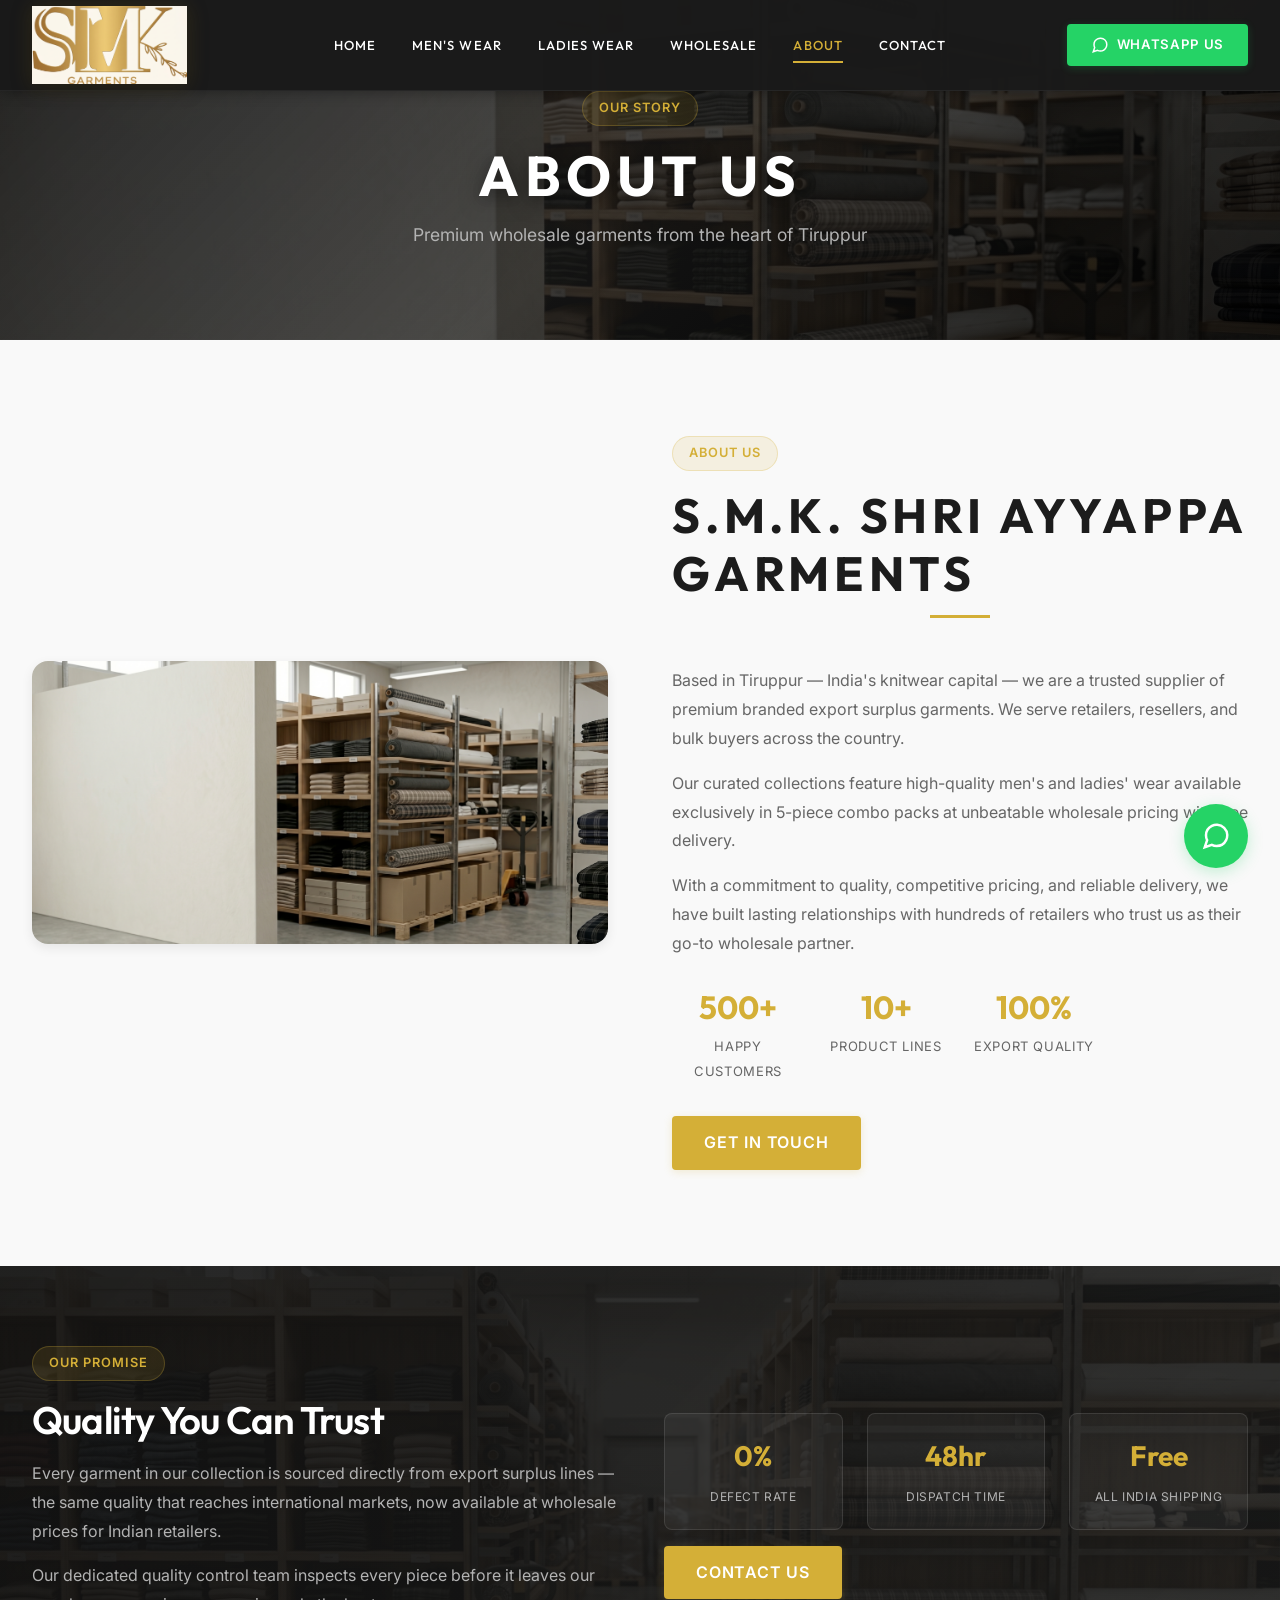
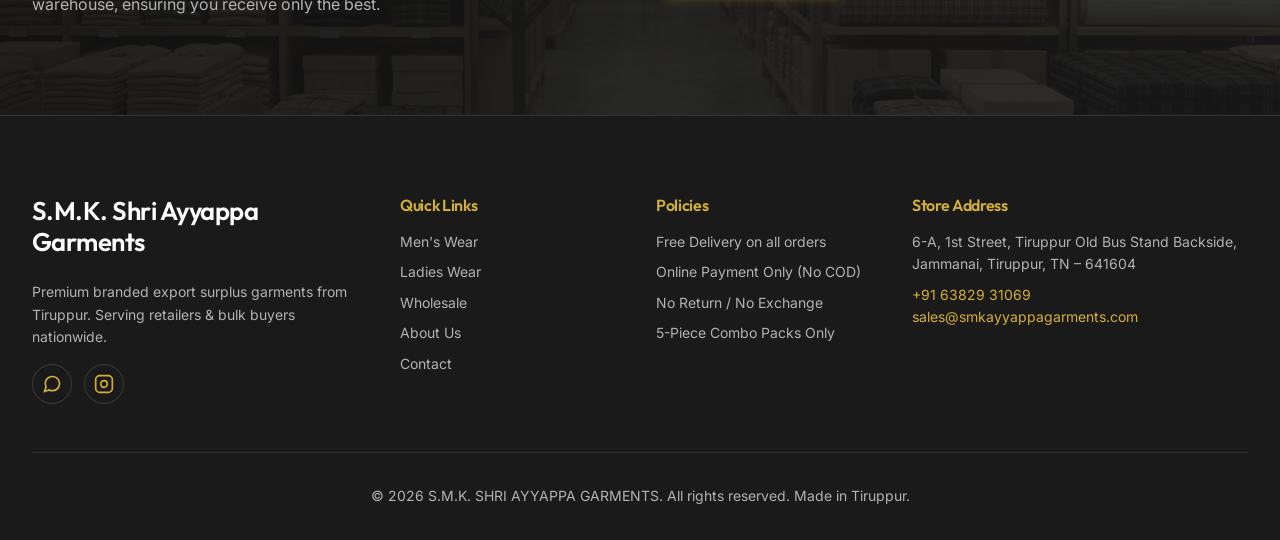
<file: about.html>
<!DOCTYPE html>
<html lang="en">
<head>
    <meta charset="UTF-8">
    <meta name="viewport" content="width=device-width, initial-scale=1.0">
    <title>About Us | S.M.K. SHRI AYYAPPA GARMENTS</title>
    <meta name="description" content="Learn about S.M.K. Shri Ayyappa Garments — Tiruppur's trusted wholesale supplier of premium branded export surplus garments.">
    <link rel="icon" href="favicon.ico" type="image/x-icon">
    <link rel="preconnect" href="https://fonts.googleapis.com">
    <link rel="preconnect" href="https://fonts.gstatic.com" crossorigin>
    <link href="https://fonts.googleapis.com/css2?family=Inter:wght@400;500;600;700&family=Outfit:wght@400;500;600;700&display=swap" rel="stylesheet">
    <link rel="stylesheet" href="css/style.css">
    <link rel="stylesheet" href="css/responsive.css">
    <link rel="stylesheet" href="css/animations.css">
</head>
<body>
    <header class="navbar scrolled">
        <div class="container nav-container">
            <a href="index.html" class="logo-brand"><img src="images/logo/smk-logo.png" alt="S.M.K. Shri Ayyappa Garments" class="brand-logo-img"></a>
            <nav class="nav-links">
                <a href="index.html">Home</a><a href="mens-wear.html">Men's Wear</a><a href="ladies-wear.html">Ladies Wear</a>
                <a href="wholesale.html">Wholesale</a><a href="about.html" class="active">About</a><a href="contact.html">Contact</a>
                <a href="https://wa.me/919994111762" class="btn btn-whatsapp nav-cta-mobile"><svg viewBox="0 0 24 24" width="18" height="18" stroke="currentColor" stroke-width="2" fill="none" style="margin-right:8px;"><path d="M21 11.5a8.38 8.38 0 0 1-.9 3.8 8.5 8.5 0 0 1-7.6 4.7 8.38 8.38 0 0 1-3.8-.9L3 21l1.9-5.7a8.38 8.38 0 0 1-.9-3.8 8.5 8.5 0 0 1 4.7-7.6 8.38 8.38 0 0 1 3.8-.9h.5a8.48 8.48 0 0 1 8 8v.5z"></path></svg>WhatsApp Us</a>
            </nav>
            <div class="nav-actions">
                <a href="https://wa.me/919994111762" class="btn btn-whatsapp nav-btn-desktop"><svg viewBox="0 0 24 24" width="18" height="18" stroke="currentColor" stroke-width="2" fill="none" style="margin-right:8px;"><path d="M21 11.5a8.38 8.38 0 0 1-.9 3.8 8.5 8.5 0 0 1-7.6 4.7 8.38 8.38 0 0 1-3.8-.9L3 21l1.9-5.7a8.38 8.38 0 0 1-.9-3.8 8.5 8.5 0 0 1 4.7-7.6 8.38 8.38 0 0 1 3.8-.9h.5a8.48 8.48 0 0 1 8 8v.5z"></path></svg>WhatsApp Us</a>
                <div class="mobile-menu-toggle"><span class="bar"></span><span class="bar"></span><span class="bar"></span></div>
            </div>
        </div>
    </header>

    <section class="page-banner">
        <img src="images/banners/about-business-banner.png" alt="About S.M.K. Shri Ayyappa Garments" class="page-banner-img">
        <div class="page-banner-overlay"></div>
        <div class="page-banner-content">
            <span class="category-label fade-in">Our Story</span>
            <h1 class="page-banner-title fade-in">About Us</h1>
            <p class="page-banner-subtitle fade-in">Premium wholesale garments from the heart of Tiruppur</p>
        </div>
    </section>

    <section class="about-section section-padding">
        <div class="container">
            <div class="about-grid">
                <div class="about-image slide-in-left">
                    <img src="images/banners/about-business-banner.png" alt="S.M.K. Shri Ayyappa Garments Business" class="img-responsive img-rounded">
                </div>
                <div class="about-content slide-in-right">
                    <span class="category-label">About Us</span>
                    <h2 class="section-title" style="text-align:left;padding-bottom:1rem;">S.M.K. Shri Ayyappa Garments</h2>
                    <p>Based in Tiruppur — India's knitwear capital — we are a trusted supplier of premium branded export surplus garments. We serve retailers, resellers, and bulk buyers across the country.</p>
                    <p>Our curated collections feature high-quality men's and ladies' wear available exclusively in 5-piece combo packs at unbeatable wholesale pricing with free delivery.</p>
                    <p>With a commitment to quality, competitive pricing, and reliable delivery, we have built lasting relationships with hundreds of retailers who trust us as their go-to wholesale partner.</p>
                    <div class="about-stats">
                        <div class="stat-item"><strong>500+</strong><span>Happy Customers</span></div>
                        <div class="stat-item"><strong>10+</strong><span>Product Lines</span></div>
                        <div class="stat-item"><strong>100%</strong><span>Export Quality</span></div>
                    </div>
                    <a href="https://wa.me/919994111762" class="btn btn-primary hover-lift mt-3">Get in Touch</a>
                </div>
            </div>
        </div>
    </section>

    <section class="warehouse-section">
        <img src="images/banners/warehouse-banner.png" alt="Warehouse" class="warehouse-section-bg">
        <div class="warehouse-section-overlay"></div>
        <div class="container">
            <div class="warehouse-grid">
                <div class="warehouse-content slide-in-left">
                    <span class="category-label">Our Promise</span>
                    <h2>Quality You Can Trust</h2>
                    <p>Every garment in our collection is sourced directly from export surplus lines — the same quality that reaches international markets, now available at wholesale prices for Indian retailers.</p>
                    <p>Our dedicated quality control team inspects every piece before it leaves our warehouse, ensuring you receive only the best.</p>
                </div>
                <div class="warehouse-content slide-in-right">
                    <div class="warehouse-stats">
                        <div class="warehouse-stat"><strong>0%</strong><span>Defect Rate</span></div>
                        <div class="warehouse-stat"><strong>48hr</strong><span>Dispatch Time</span></div>
                        <div class="warehouse-stat"><strong>Free</strong><span>All India Shipping</span></div>
                    </div>
                    <a href="contact.html" class="btn btn-primary hover-lift mt-3">Contact Us</a>
                </div>
            </div>
        </div>
    </section>

    <a href="https://wa.me/919994111762" class="floating-whatsapp" aria-label="Chat on WhatsApp"><svg viewBox="0 0 24 24" width="30" height="30" stroke="currentColor" stroke-width="2" fill="none"><path d="M21 11.5a8.38 8.38 0 0 1-.9 3.8 8.5 8.5 0 0 1-7.6 4.7 8.38 8.38 0 0 1-3.8-.9L3 21l1.9-5.7a8.38 8.38 0 0 1-.9-3.8 8.5 8.5 0 0 1 4.7-7.6 8.38 8.38 0 0 1 3.8-.9h.5a8.48 8.48 0 0 1 8 8v.5z"></path></svg></a>

    <footer class="site-footer bg-charcoal text-white">
        <div class="container">
            <div class="footer-grid">
                <div class="footer-col"><h3>S.M.K. Shri Ayyappa Garments</h3><p>Premium branded export surplus garments from Tiruppur. Serving retailers & bulk buyers nationwide.</p><div class="footer-social"><a href="https://wa.me/919994111762" aria-label="WhatsApp" class="social-link"><svg viewBox="0 0 24 24" width="20" height="20" stroke="currentColor" stroke-width="2" fill="none"><path d="M21 11.5a8.38 8.38 0 0 1-.9 3.8 8.5 8.5 0 0 1-7.6 4.7 8.38 8.38 0 0 1-3.8-.9L3 21l1.9-5.7a8.38 8.38 0 0 1-.9-3.8 8.5 8.5 0 0 1 4.7-7.6 8.38 8.38 0 0 1 3.8-.9h.5a8.48 8.48 0 0 1 8 8v.5z"></path></svg></a><a href="https://instagram.com/smk_karthik__" target="_blank" rel="noopener" aria-label="Instagram" class="social-link"><svg viewBox="0 0 24 24" width="20" height="20" stroke="currentColor" stroke-width="2" fill="none"><rect x="2" y="2" width="20" height="20" rx="5" ry="5"></rect><path d="M16 11.37A4 4 0 1 1 12.63 8 4 4 0 0 1 16 11.37z"></path><line x1="17.5" y1="6.5" x2="17.51" y2="6.5"></line></svg></a></div></div>
                <div class="footer-col"><h4>Quick Links</h4><ul><li><a href="mens-wear.html">Men's Wear</a></li><li><a href="ladies-wear.html">Ladies Wear</a></li><li><a href="wholesale.html">Wholesale</a></li><li><a href="about.html">About Us</a></li><li><a href="contact.html">Contact</a></li></ul></div>
                <div class="footer-col"><h4>Policies</h4><ul><li>Free Delivery on all orders</li><li>Online Payment Only (No COD)</li><li>No Return / No Exchange</li><li>5-Piece Combo Packs Only</li></ul></div>
                <div class="footer-col"><h4>Store Address</h4><p>6-A, 1st Street, Tiruppur Old Bus Stand Backside, Jammanai, Tiruppur, TN – 641604</p><p class="mt-2"><a href="tel:+916382931069">+91 63829 31069</a></p><p><a href="mailto:sales@smkayyappagarments.com">sales@smkayyappagarments.com</a></p></div>
            </div>
            <div class="footer-bottom"><p>&copy; 2026 S.M.K. SHRI AYYAPPA GARMENTS. All rights reserved. Made in Tiruppur.</p></div>
        </div>
    </footer>
    <script src="js/script.js"></script><script src="js/animations.js"></script>
</body>
</html>
</file>
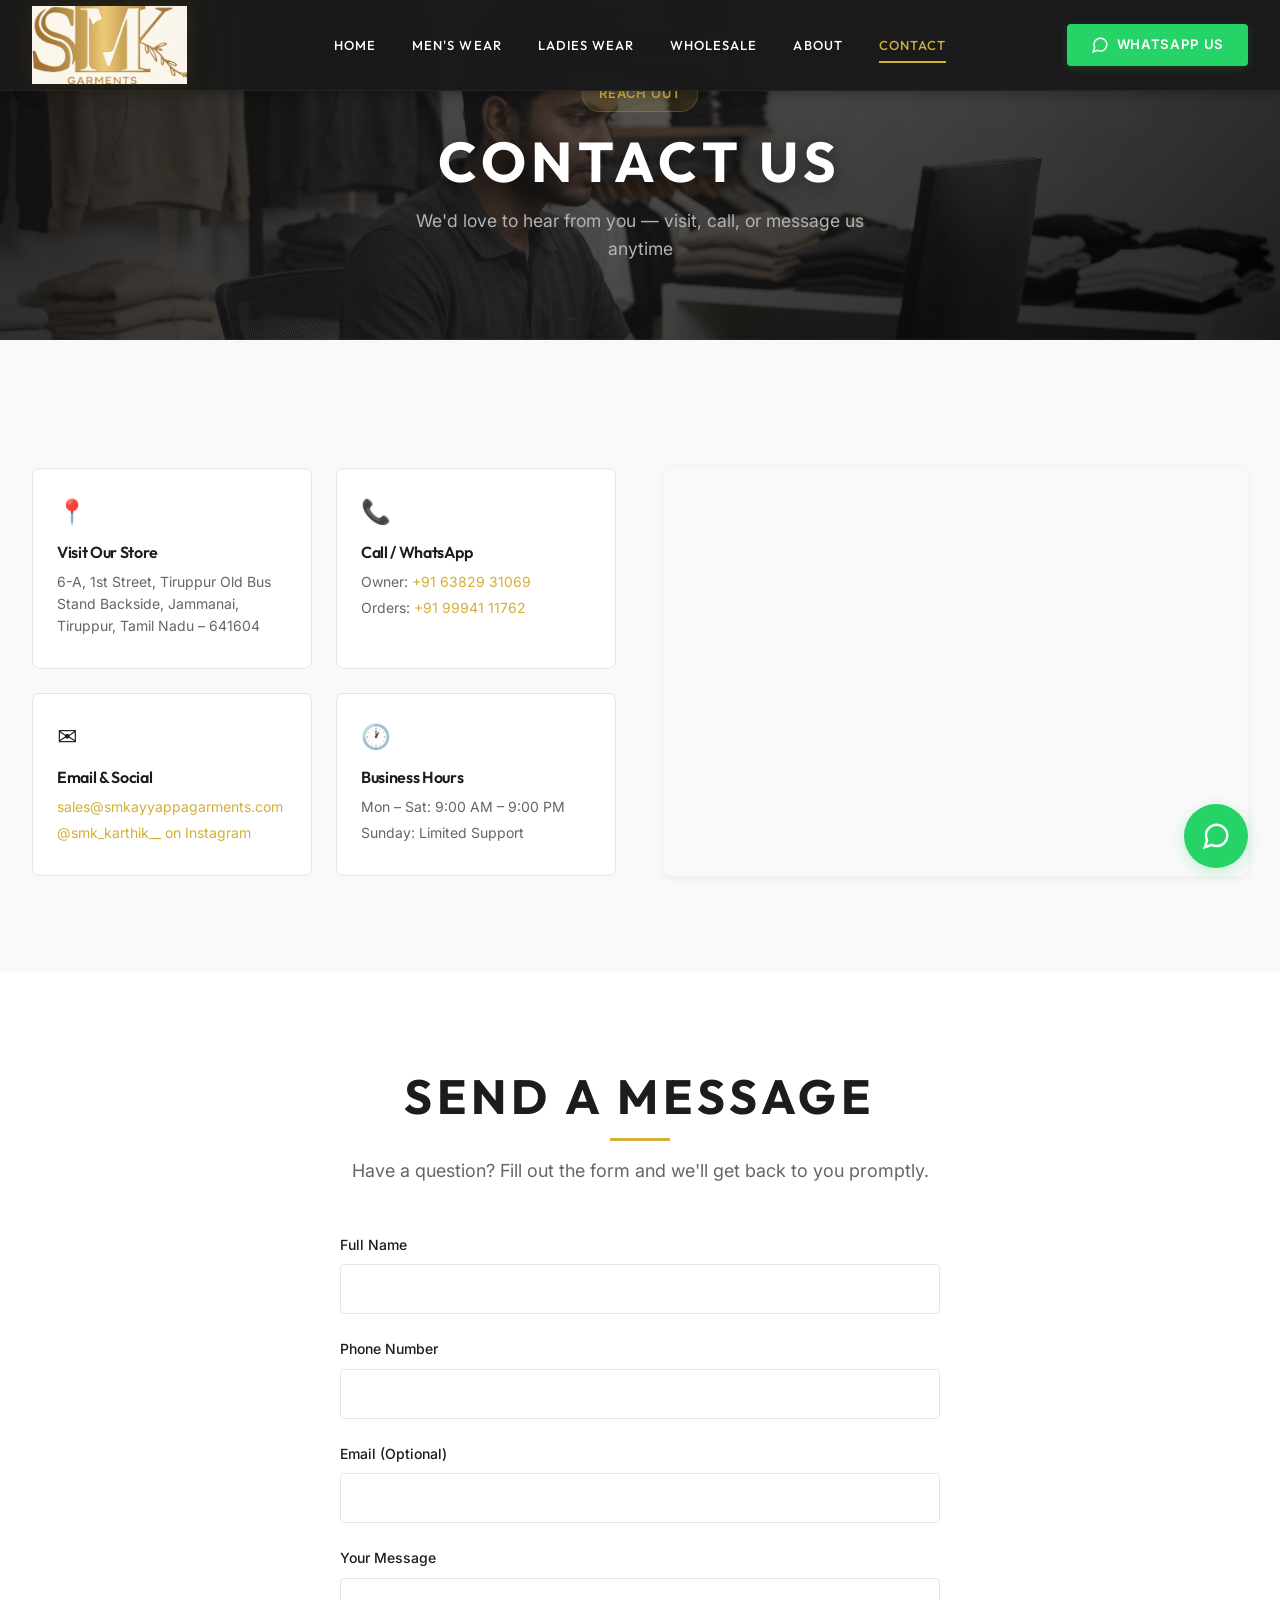
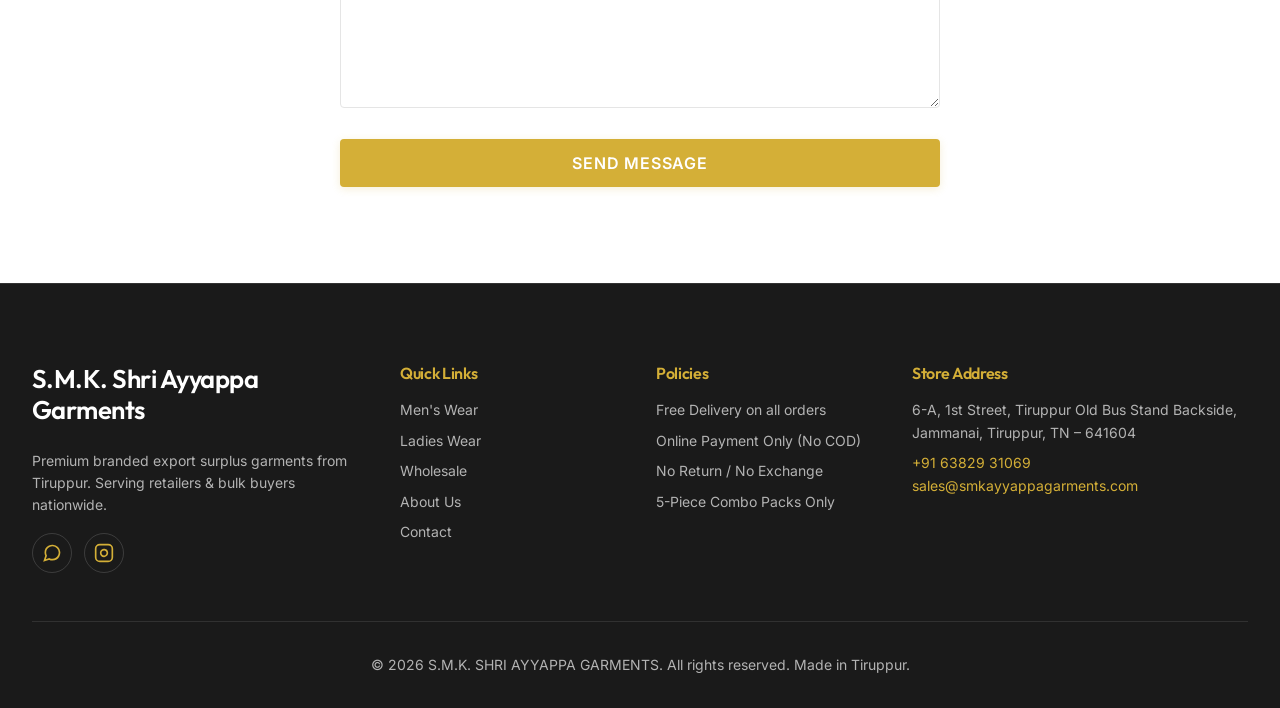
<file: contact.html>
<!DOCTYPE html>
<html lang="en">
<head>
    <meta charset="UTF-8">
    <meta name="viewport" content="width=device-width, initial-scale=1.0">
    <title>Contact Us | S.M.K. SHRI AYYAPPA GARMENTS</title>
    <meta name="description" content="Contact S.M.K. Shri Ayyappa Garments — Tiruppur wholesale garment supplier. Visit our store, call, WhatsApp, or email for orders.">
    <link rel="icon" href="favicon.ico" type="image/x-icon">
    <link rel="preconnect" href="https://fonts.googleapis.com">
    <link rel="preconnect" href="https://fonts.gstatic.com" crossorigin>
    <link href="https://fonts.googleapis.com/css2?family=Inter:wght@400;500;600;700&family=Outfit:wght@400;500;600;700&display=swap" rel="stylesheet">
    <link rel="stylesheet" href="css/style.css">
    <link rel="stylesheet" href="css/responsive.css">
    <link rel="stylesheet" href="css/animations.css">
</head>
<body>
    <header class="navbar scrolled">
        <div class="container nav-container">
            <a href="index.html" class="logo-brand"><img src="images/logo/smk-logo.png" alt="S.M.K. Shri Ayyappa Garments" class="brand-logo-img"></a>
            <nav class="nav-links">
                <a href="index.html">Home</a><a href="mens-wear.html">Men's Wear</a><a href="ladies-wear.html">Ladies Wear</a>
                <a href="wholesale.html">Wholesale</a><a href="about.html">About</a><a href="contact.html" class="active">Contact</a>
                <a href="https://wa.me/919994111762" class="btn btn-whatsapp nav-cta-mobile"><svg viewBox="0 0 24 24" width="18" height="18" stroke="currentColor" stroke-width="2" fill="none" style="margin-right:8px;"><path d="M21 11.5a8.38 8.38 0 0 1-.9 3.8 8.5 8.5 0 0 1-7.6 4.7 8.38 8.38 0 0 1-3.8-.9L3 21l1.9-5.7a8.38 8.38 0 0 1-.9-3.8 8.5 8.5 0 0 1 4.7-7.6 8.38 8.38 0 0 1 3.8-.9h.5a8.48 8.48 0 0 1 8 8v.5z"></path></svg>WhatsApp Us</a>
            </nav>
            <div class="nav-actions">
                <a href="https://wa.me/919994111762" class="btn btn-whatsapp nav-btn-desktop"><svg viewBox="0 0 24 24" width="18" height="18" stroke="currentColor" stroke-width="2" fill="none" style="margin-right:8px;"><path d="M21 11.5a8.38 8.38 0 0 1-.9 3.8 8.5 8.5 0 0 1-7.6 4.7 8.38 8.38 0 0 1-3.8-.9L3 21l1.9-5.7a8.38 8.38 0 0 1-.9-3.8 8.5 8.5 0 0 1 4.7-7.6 8.38 8.38 0 0 1 3.8-.9h.5a8.48 8.48 0 0 1 8 8v.5z"></path></svg>WhatsApp Us</a>
                <div class="mobile-menu-toggle"><span class="bar"></span><span class="bar"></span><span class="bar"></span></div>
            </div>
        </div>
    </header>

    <section class="page-banner">
        <img src="images/banners/contact-support-banner.png" alt="Contact S.M.K. Shri Ayyappa Garments" class="page-banner-img">
        <div class="page-banner-overlay"></div>
        <div class="page-banner-content">
            <span class="category-label fade-in">Reach Out</span>
            <h1 class="page-banner-title fade-in">Contact Us</h1>
            <p class="page-banner-subtitle fade-in">We'd love to hear from you — visit, call, or message us anytime</p>
        </div>
    </section>

    <section class="contact-section section-padding">
        <div class="container">
            <div class="contact-grid">
                <div class="contact-cards fade-in-up">
                    <div class="contact-card">
                        <div class="contact-card-icon">📍</div>
                        <h4>Visit Our Store</h4>
                        <p>6-A, 1st Street, Tiruppur Old Bus Stand Backside, Jammanai, Tiruppur, Tamil Nadu – 641604</p>
                    </div>
                    <div class="contact-card">
                        <div class="contact-card-icon">📞</div>
                        <h4>Call / WhatsApp</h4>
                        <p>Owner: <a href="tel:+916382931069">+91 63829 31069</a></p>
                        <p>Orders: <a href="https://wa.me/919994111762">+91 99941 11762</a></p>
                    </div>
                    <div class="contact-card">
                        <div class="contact-card-icon">✉️</div>
                        <h4>Email & Social</h4>
                        <p><a href="mailto:sales@smkayyappagarments.com">sales@smkayyappagarments.com</a></p>
                        <p><a href="https://instagram.com/smk_karthik__" target="_blank" rel="noopener">@smk_karthik__ on Instagram</a></p>
                    </div>
                    <div class="contact-card">
                        <div class="contact-card-icon">🕐</div>
                        <h4>Business Hours</h4>
                        <p>Mon – Sat: 9:00 AM – 9:00 PM</p>
                        <p>Sunday: Limited Support</p>
                    </div>
                </div>
                <div class="contact-map fade-in-up">
                    <iframe src="https://www.google.com/maps/embed?pb=!1m18!1m12!1m3!1d3914.6!2d77.34!3d11.11!2m3!1f0!2f0!3f0!3m2!1i1024!2i768!4f13.1!3m3!1m2!1s0x0%3A0x0!2zMTHCsDA2JzM2LjAiTiA3N8KwMjAnMjQuMCJF!5e0!3m2!1sen!2sin!4v1" width="100%" height="400" style="border:0;border-radius:var(--border-radius-md);" allowfullscreen="" loading="lazy" referrerpolicy="no-referrer-when-downgrade" title="S.M.K. Shri Ayyappa Garments Location"></iframe>
                </div>
            </div>
        </div>
    </section>

    <section class="section-padding bg-white">
        <div class="container">
            <div class="section-header text-center">
                <h2 class="section-title fade-in-up">Send a Message</h2>
                <p class="section-subtitle fade-in-up">Have a question? Fill out the form and we'll get back to you promptly.</p>
            </div>
            <div class="fade-in-up" style="max-width:600px;margin:0 auto;">
                <form onsubmit="event.preventDefault(); alert('Thank you! Your message has been sent. We will get back to you shortly.');">
                    <div class="form-group"><label for="contactName">Full Name</label><input type="text" id="contactName" required></div>
                    <div class="form-group"><label for="contactPhone">Phone Number</label><input type="tel" id="contactPhone" required pattern="[0-9]{10}"></div>
                    <div class="form-group"><label for="contactEmail">Email (Optional)</label><input type="email" id="contactEmail"></div>
                    <div class="form-group"><label for="contactMsg">Your Message</label><textarea id="contactMsg" rows="5" required></textarea></div>
                    <button type="submit" class="btn btn-primary btn-block">Send Message</button>
                </form>
            </div>
        </div>
    </section>

    <a href="https://wa.me/919994111762" class="floating-whatsapp" aria-label="Chat on WhatsApp"><svg viewBox="0 0 24 24" width="30" height="30" stroke="currentColor" stroke-width="2" fill="none"><path d="M21 11.5a8.38 8.38 0 0 1-.9 3.8 8.5 8.5 0 0 1-7.6 4.7 8.38 8.38 0 0 1-3.8-.9L3 21l1.9-5.7a8.38 8.38 0 0 1-.9-3.8 8.5 8.5 0 0 1 4.7-7.6 8.38 8.38 0 0 1 3.8-.9h.5a8.48 8.48 0 0 1 8 8v.5z"></path></svg></a>

    <footer class="site-footer bg-charcoal text-white">
        <div class="container">
            <div class="footer-grid">
                <div class="footer-col"><h3>S.M.K. Shri Ayyappa Garments</h3><p>Premium branded export surplus garments from Tiruppur. Serving retailers & bulk buyers nationwide.</p><div class="footer-social"><a href="https://wa.me/919994111762" aria-label="WhatsApp" class="social-link"><svg viewBox="0 0 24 24" width="20" height="20" stroke="currentColor" stroke-width="2" fill="none"><path d="M21 11.5a8.38 8.38 0 0 1-.9 3.8 8.5 8.5 0 0 1-7.6 4.7 8.38 8.38 0 0 1-3.8-.9L3 21l1.9-5.7a8.38 8.38 0 0 1-.9-3.8 8.5 8.5 0 0 1 4.7-7.6 8.38 8.38 0 0 1 3.8-.9h.5a8.48 8.48 0 0 1 8 8v.5z"></path></svg></a><a href="https://instagram.com/smk_karthik__" target="_blank" rel="noopener" aria-label="Instagram" class="social-link"><svg viewBox="0 0 24 24" width="20" height="20" stroke="currentColor" stroke-width="2" fill="none"><rect x="2" y="2" width="20" height="20" rx="5" ry="5"></rect><path d="M16 11.37A4 4 0 1 1 12.63 8 4 4 0 0 1 16 11.37z"></path><line x1="17.5" y1="6.5" x2="17.51" y2="6.5"></line></svg></a></div></div>
                <div class="footer-col"><h4>Quick Links</h4><ul><li><a href="mens-wear.html">Men's Wear</a></li><li><a href="ladies-wear.html">Ladies Wear</a></li><li><a href="wholesale.html">Wholesale</a></li><li><a href="about.html">About Us</a></li><li><a href="contact.html">Contact</a></li></ul></div>
                <div class="footer-col"><h4>Policies</h4><ul><li>Free Delivery on all orders</li><li>Online Payment Only (No COD)</li><li>No Return / No Exchange</li><li>5-Piece Combo Packs Only</li></ul></div>
                <div class="footer-col"><h4>Store Address</h4><p>6-A, 1st Street, Tiruppur Old Bus Stand Backside, Jammanai, Tiruppur, TN – 641604</p><p class="mt-2"><a href="tel:+916382931069">+91 63829 31069</a></p><p><a href="mailto:sales@smkayyappagarments.com">sales@smkayyappagarments.com</a></p></div>
            </div>
            <div class="footer-bottom"><p>&copy; 2026 S.M.K. SHRI AYYAPPA GARMENTS. All rights reserved. Made in Tiruppur.</p></div>
        </div>
    </footer>
    <script src="js/script.js"></script><script src="js/animations.js"></script>
</body>
</html>
</file>
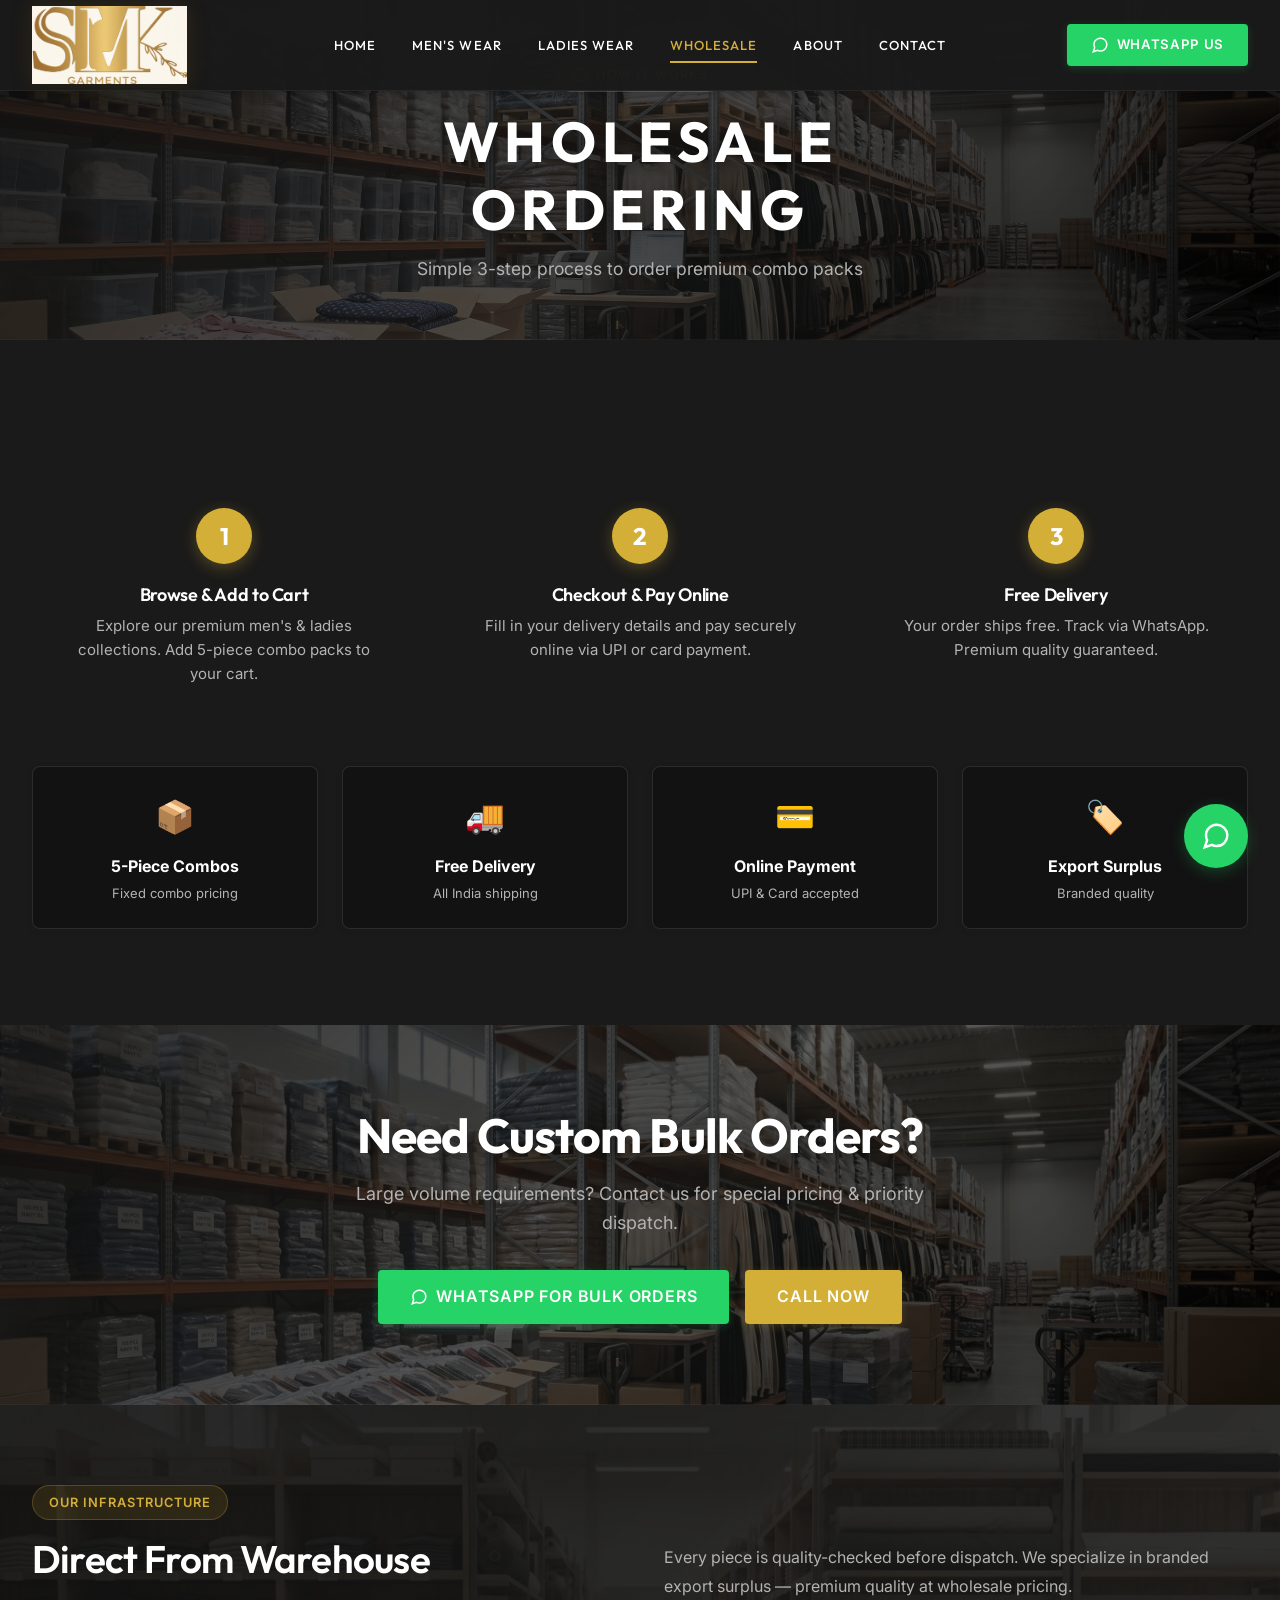
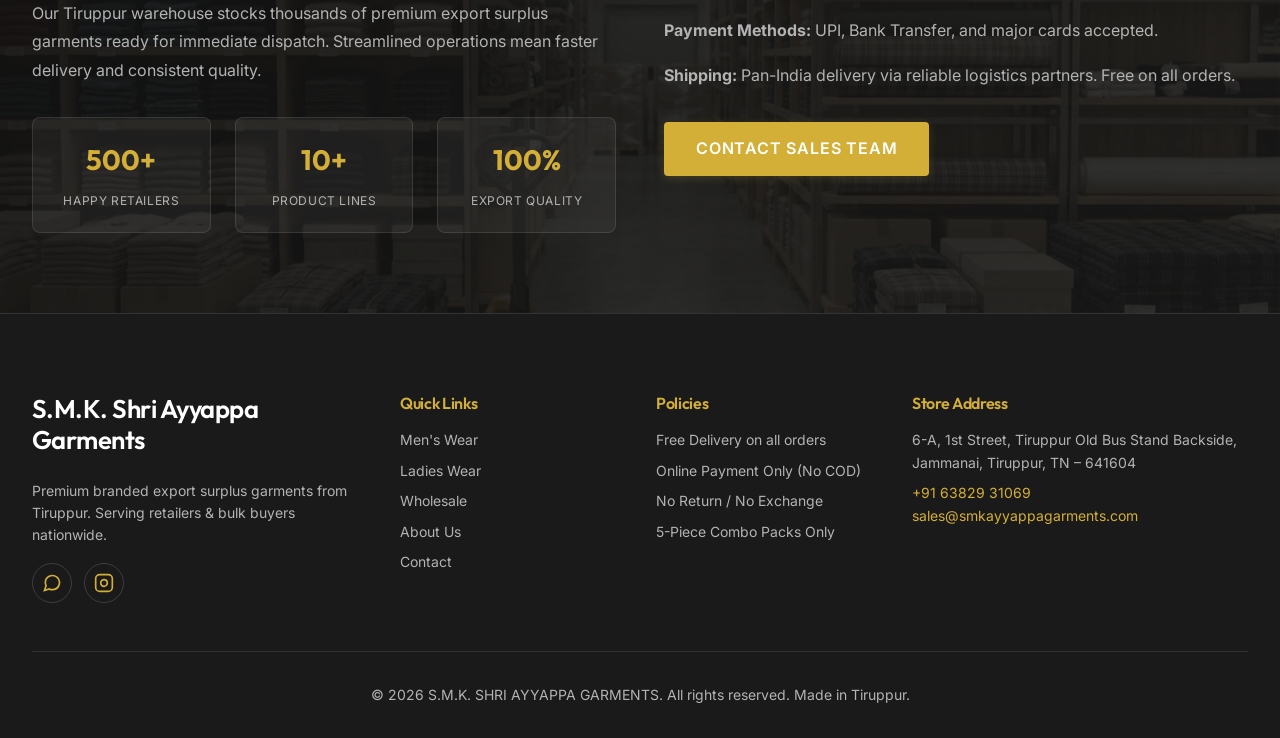
<file: wholesale.html>
<!DOCTYPE html>
<html lang="en">
<head>
    <meta charset="UTF-8">
    <meta name="viewport" content="width=device-width, initial-scale=1.0">
    <title>Wholesale Ordering | S.M.K. SHRI AYYAPPA GARMENTS</title>
    <meta name="description" content="Wholesale export surplus garments ordering. 5-piece combo packs, free delivery, online payment. Simple 3-step ordering process.">
    <link rel="icon" href="favicon.ico" type="image/x-icon">
    <link rel="preconnect" href="https://fonts.googleapis.com">
    <link rel="preconnect" href="https://fonts.gstatic.com" crossorigin>
    <link href="https://fonts.googleapis.com/css2?family=Inter:wght@400;500;600;700&family=Outfit:wght@400;500;600;700&display=swap" rel="stylesheet">
    <link rel="stylesheet" href="css/style.css">
    <link rel="stylesheet" href="css/responsive.css">
    <link rel="stylesheet" href="css/animations.css">
</head>
<body>
    <header class="navbar scrolled">
        <div class="container nav-container">
            <a href="index.html" class="logo-brand"><img src="images/logo/smk-logo.png" alt="S.M.K. Shri Ayyappa Garments" class="brand-logo-img"></a>
            <nav class="nav-links">
                <a href="index.html">Home</a><a href="mens-wear.html">Men's Wear</a><a href="ladies-wear.html">Ladies Wear</a>
                <a href="wholesale.html" class="active">Wholesale</a><a href="about.html">About</a><a href="contact.html">Contact</a>
                <a href="https://wa.me/919994111762" class="btn btn-whatsapp nav-cta-mobile"><svg viewBox="0 0 24 24" width="18" height="18" stroke="currentColor" stroke-width="2" fill="none" style="margin-right:8px;"><path d="M21 11.5a8.38 8.38 0 0 1-.9 3.8 8.5 8.5 0 0 1-7.6 4.7 8.38 8.38 0 0 1-3.8-.9L3 21l1.9-5.7a8.38 8.38 0 0 1-.9-3.8 8.5 8.5 0 0 1 4.7-7.6 8.38 8.38 0 0 1 3.8-.9h.5a8.48 8.48 0 0 1 8 8v.5z"></path></svg>WhatsApp Us</a>
            </nav>
            <div class="nav-actions">
                <a href="https://wa.me/919994111762" class="btn btn-whatsapp nav-btn-desktop"><svg viewBox="0 0 24 24" width="18" height="18" stroke="currentColor" stroke-width="2" fill="none" style="margin-right:8px;"><path d="M21 11.5a8.38 8.38 0 0 1-.9 3.8 8.5 8.5 0 0 1-7.6 4.7 8.38 8.38 0 0 1-3.8-.9L3 21l1.9-5.7a8.38 8.38 0 0 1-.9-3.8 8.5 8.5 0 0 1 4.7-7.6 8.38 8.38 0 0 1 3.8-.9h.5a8.48 8.48 0 0 1 8 8v.5z"></path></svg>WhatsApp Us</a>
                <div class="mobile-menu-toggle"><span class="bar"></span><span class="bar"></span><span class="bar"></span></div>
            </div>
        </div>
    </header>

    <section class="page-banner">
        <img src="images/banners/wholesale-banner.png" alt="Wholesale Export Surplus" class="page-banner-img">
        <div class="page-banner-overlay"></div>
        <div class="page-banner-content">
            <span class="category-label fade-in"><svg viewBox="0 0 24 24" width="16" height="16" stroke="currentColor" stroke-width="2" fill="none"><path d="M21 16V8a2 2 0 0 0-1-1.73l-7-4a2 2 0 0 0-2 0l-7 4A2 2 0 0 0 3 8v8a2 2 0 0 0 1 1.73l7 4a2 2 0 0 0 2 0l7-4A2 2 0 0 0 21 16z"></path></svg>How It Works</span>
            <h1 class="page-banner-title fade-in">Wholesale Ordering</h1>
            <p class="page-banner-subtitle fade-in">Simple 3-step process to order premium combo packs</p>
        </div>
    </section>

    <section class="section-padding bg-charcoal">
        <div class="container">
            <div class="wholesale-steps">
                <div class="step fade-in-up"><span class="step-num">1</span><h4>Browse & Add to Cart</h4><p>Explore our premium men's & ladies collections. Add 5-piece combo packs to your cart.</p></div>
                <div class="step fade-in-up" style="transition-delay:0.1s"><span class="step-num">2</span><h4>Checkout & Pay Online</h4><p>Fill in your delivery details and pay securely online via UPI or card payment.</p></div>
                <div class="step fade-in-up" style="transition-delay:0.2s"><span class="step-num">3</span><h4>Free Delivery</h4><p>Your order ships free. Track via WhatsApp. Premium quality guaranteed.</p></div>
            </div>
            <div class="wholesale-highlights fade-in-up">
                <div class="wh-card glass-panel-dark"><span>📦</span><strong>5-Piece Combos</strong><p>Fixed combo pricing</p></div>
                <div class="wh-card glass-panel-dark"><span>🚚</span><strong>Free Delivery</strong><p>All India shipping</p></div>
                <div class="wh-card glass-panel-dark"><span>💳</span><strong>Online Payment</strong><p>UPI & Card accepted</p></div>
                <div class="wh-card glass-panel-dark"><span>🏷️</span><strong>Export Surplus</strong><p>Branded quality</p></div>
            </div>
        </div>
    </section>

    <section class="bulk-cta-section">
        <img src="images/banners/bulk-order-banner.png" alt="Bulk Order" class="category-banner-img">
        <div class="category-banner-overlay"></div>
        <div class="bulk-cta-content">
            <h2 class="fade-in">Need Custom Bulk Orders?</h2>
            <p class="fade-in">Large volume requirements? Contact us for special pricing & priority dispatch.</p>
            <div class="bulk-cta-buttons fade-in-up">
                <a href="https://wa.me/919994111762?text=Hello%2C%20I%20need%20a%20custom%20bulk%20order." class="btn btn-whatsapp hover-lift"><svg viewBox="0 0 24 24" width="18" height="18" stroke="currentColor" stroke-width="2" fill="none" style="margin-right:8px;"><path d="M21 11.5a8.38 8.38 0 0 1-.9 3.8 8.5 8.5 0 0 1-7.6 4.7 8.38 8.38 0 0 1-3.8-.9L3 21l1.9-5.7a8.38 8.38 0 0 1-.9-3.8 8.5 8.5 0 0 1 4.7-7.6 8.38 8.38 0 0 1 3.8-.9h.5a8.48 8.48 0 0 1 8 8v.5z"></path></svg>WhatsApp for Bulk Orders</a>
                <a href="tel:+916382931069" class="btn btn-primary hover-lift">Call Now</a>
            </div>
        </div>
    </section>

    <section class="warehouse-section">
        <img src="images/banners/warehouse-banner.png" alt="Warehouse" class="warehouse-section-bg">
        <div class="warehouse-section-overlay"></div>
        <div class="container">
            <div class="warehouse-grid">
                <div class="warehouse-content slide-in-left">
                    <span class="category-label">Our Infrastructure</span>
                    <h2>Direct From Warehouse</h2>
                    <p>Our Tiruppur warehouse stocks thousands of premium export surplus garments ready for immediate dispatch. Streamlined operations mean faster delivery and consistent quality.</p>
                    <div class="warehouse-stats">
                        <div class="warehouse-stat"><strong>500+</strong><span>Happy Retailers</span></div>
                        <div class="warehouse-stat"><strong>10+</strong><span>Product Lines</span></div>
                        <div class="warehouse-stat"><strong>100%</strong><span>Export Quality</span></div>
                    </div>
                </div>
                <div class="warehouse-content slide-in-right">
                    <p>Every piece is quality-checked before dispatch. We specialize in branded export surplus — premium quality at wholesale pricing.</p>
                    <p><strong>Payment Methods:</strong> UPI, Bank Transfer, and major cards accepted.</p>
                    <p><strong>Shipping:</strong> Pan-India delivery via reliable logistics partners. Free on all orders.</p>
                    <a href="contact.html" class="btn btn-primary hover-lift mt-3">Contact Sales Team</a>
                </div>
            </div>
        </div>
    </section>

    <a href="https://wa.me/919994111762" class="floating-whatsapp" aria-label="Chat on WhatsApp"><svg viewBox="0 0 24 24" width="30" height="30" stroke="currentColor" stroke-width="2" fill="none"><path d="M21 11.5a8.38 8.38 0 0 1-.9 3.8 8.5 8.5 0 0 1-7.6 4.7 8.38 8.38 0 0 1-3.8-.9L3 21l1.9-5.7a8.38 8.38 0 0 1-.9-3.8 8.5 8.5 0 0 1 4.7-7.6 8.38 8.38 0 0 1 3.8-.9h.5a8.48 8.48 0 0 1 8 8v.5z"></path></svg></a>

    <footer class="site-footer bg-charcoal text-white">
        <div class="container">
            <div class="footer-grid">
                <div class="footer-col"><h3>S.M.K. Shri Ayyappa Garments</h3><p>Premium branded export surplus garments from Tiruppur. Serving retailers & bulk buyers nationwide.</p><div class="footer-social"><a href="https://wa.me/919994111762" aria-label="WhatsApp" class="social-link"><svg viewBox="0 0 24 24" width="20" height="20" stroke="currentColor" stroke-width="2" fill="none"><path d="M21 11.5a8.38 8.38 0 0 1-.9 3.8 8.5 8.5 0 0 1-7.6 4.7 8.38 8.38 0 0 1-3.8-.9L3 21l1.9-5.7a8.38 8.38 0 0 1-.9-3.8 8.5 8.5 0 0 1 4.7-7.6 8.38 8.38 0 0 1 3.8-.9h.5a8.48 8.48 0 0 1 8 8v.5z"></path></svg></a><a href="https://instagram.com/smk_karthik__" target="_blank" rel="noopener" aria-label="Instagram" class="social-link"><svg viewBox="0 0 24 24" width="20" height="20" stroke="currentColor" stroke-width="2" fill="none"><rect x="2" y="2" width="20" height="20" rx="5" ry="5"></rect><path d="M16 11.37A4 4 0 1 1 12.63 8 4 4 0 0 1 16 11.37z"></path><line x1="17.5" y1="6.5" x2="17.51" y2="6.5"></line></svg></a></div></div>
                <div class="footer-col"><h4>Quick Links</h4><ul><li><a href="mens-wear.html">Men's Wear</a></li><li><a href="ladies-wear.html">Ladies Wear</a></li><li><a href="wholesale.html">Wholesale</a></li><li><a href="about.html">About Us</a></li><li><a href="contact.html">Contact</a></li></ul></div>
                <div class="footer-col"><h4>Policies</h4><ul><li>Free Delivery on all orders</li><li>Online Payment Only (No COD)</li><li>No Return / No Exchange</li><li>5-Piece Combo Packs Only</li></ul></div>
                <div class="footer-col"><h4>Store Address</h4><p>6-A, 1st Street, Tiruppur Old Bus Stand Backside, Jammanai, Tiruppur, TN – 641604</p><p class="mt-2"><a href="tel:+916382931069">+91 63829 31069</a></p><p><a href="mailto:sales@smkayyappagarments.com">sales@smkayyappagarments.com</a></p></div>
            </div>
            <div class="footer-bottom"><p>&copy; 2026 S.M.K. SHRI AYYAPPA GARMENTS. All rights reserved. Made in Tiruppur.</p></div>
        </div>
    </footer>
    <script src="js/script.js"></script><script src="js/animations.js"></script>
</body>
</html>
</file>
<file: css/style.css>
/* ==========================================================================
   S.M.K. SHRI AYYAPPA GARMENTS - GLOBAL DESIGN SYSTEM
   ========================================================================== */

/* 1. ROOT VARIABLES */
:root {
    /* Colors - Premium Wholesale Palette */
    --color-bg-light: #F9F9F9;
    --color-bg-white: #FFFFFF;
    --color-bg-dark: #121212;
    --color-bg-charcoal: #1A1A1A;
    --color-bg-gray: #2C2C2C;
    
    --color-accent-gold: #D4AF37;
    --color-accent-gold-hover: #C5A028;
    --color-accent-beige: #F5F5DC;
    --color-accent-beige-dark: #E6E6CA;
    
    --color-text-main: #1C1C1C;
    --color-text-muted: #666666;
    --color-text-light: #F0F0F0;
    --color-text-light-muted: #B3B3B3;
    
    --color-border-light: #E5E5E5;
    --color-border-dark: #333333;
    --color-border-gold: rgba(212, 175, 55, 0.3);
    
    --color-whatsapp: #25D366;
    --color-whatsapp-hover: #128C7E;

    /* Shadows - Premium Elevation */
    --shadow-sm: 0 1px 3px rgba(0, 0, 0, 0.05);
    --shadow-md: 0 2px 8px rgba(0, 0, 0, 0.06);
    --shadow-lg: 0 4px 12px rgba(0, 0, 0, 0.08);
    --shadow-dark: 0 4px 14px rgba(0, 0, 0, 0.12);
    --shadow-glow-gold: 0 0 8px rgba(212, 175, 55, 0.08);
    
    /* Typography */
    --font-primary: 'Inter', system-ui, -apple-system, sans-serif;
    --font-heading: 'Outfit', 'Inter', system-ui, -apple-system, sans-serif;
    
    /* Transitions */
    --transition-fast: 0.2s cubic-bezier(0.4, 0, 0.2, 1);
    --transition-normal: 0.3s cubic-bezier(0.4, 0, 0.2, 1);
    --transition-slow: 0.5s cubic-bezier(0.4, 0, 0.2, 1);
    
    /* Layout */
    --container-max-width: 1280px;
    --container-padding: 2rem;
    --section-spacing-y: 6rem;
    --border-radius-sm: 4px;
    --border-radius-md: 8px;
    --border-radius-lg: 16px;
}

/* 2. MODERN RESET */
*, *::before, *::after {
    margin: 0;
    padding: 0;
    box-sizing: border-box;
}

html {
    scroll-behavior: smooth;
    scroll-padding-top: 90px;
    font-size: 16px;
}

body {
    font-family: var(--font-primary);
    background-color: var(--color-bg-light);
    color: var(--color-text-main);
    line-height: 1.6;
    -webkit-font-smoothing: antialiased;
    -moz-osx-font-smoothing: grayscale;
    -webkit-overflow-scrolling: touch;
    overflow-x: hidden;
}

ul, ol {
    list-style: none;
}

a {
    text-decoration: none;
    color: inherit;
    transition: color var(--transition-normal);
}

img {
    max-width: 100%;
    height: auto;
    display: block;
    backface-visibility: hidden;
}

button, input, textarea, select {
    font-family: inherit;
    color: inherit;
    border: none;
    outline: none;
    touch-action: manipulation;
    -webkit-tap-highlight-color: transparent;
}

/* 3. TYPOGRAPHY SYSTEM */
h1, h2, h3, h4, h5, h6 {
    font-family: var(--font-heading);
    font-weight: 600;
    line-height: 1.2;
    color: var(--color-text-main);
    letter-spacing: -0.02em;
}

h1 {
    font-size: clamp(2.5rem, 5vw, 4.5rem);
    font-weight: 700;
    letter-spacing: -0.03em;
}

h2 {
    font-size: clamp(2rem, 3vw, 3rem);
}

h3 {
    font-size: clamp(1.5rem, 2vw, 2rem);
}

.text-muted {
    color: var(--color-text-muted);
}

.section-title {
    font-size: clamp(2rem, 4vw, 3rem);
    font-weight: 700;
    text-align: center;
    margin-bottom: 3rem;
    text-transform: uppercase;
    letter-spacing: 0.1em;
    position: relative;
    padding-bottom: 1rem;
}

.section-title::after {
    content: '';
    position: absolute;
    bottom: 0;
    left: 50%;
    transform: translateX(-50%);
    width: 60px;
    height: 3px;
    background-color: var(--color-accent-gold);
}

.section-subtitle {
    text-align: center;
    font-size: 1.125rem;
    color: var(--color-text-muted);
    max-width: 600px;
    margin: -2rem auto 3rem;
}

/* 4. LAYOUT SYSTEM */
.container {
    width: 100%;
    max-width: var(--container-max-width);
    margin: 0 auto;
    padding: 0 var(--container-padding);
}

.section-padding {
    padding: var(--section-spacing-y) 0;
}

/* 5. PREMIUM BUTTON SYSTEM */
.btn {
    display: inline-flex;
    align-items: center;
    justify-content: center;
    padding: 0.875rem 2rem;
    font-weight: 600;
    font-size: 1rem;
    border-radius: var(--border-radius-sm);
    cursor: pointer;
    transition: transform var(--transition-normal), box-shadow var(--transition-normal), background-color var(--transition-normal), color var(--transition-normal);
    text-transform: uppercase;
    letter-spacing: 0.05em;
    position: relative;
    overflow: hidden;
    z-index: 1;
}

.btn-primary {
    background-color: var(--color-accent-gold);
    color: var(--color-bg-white);
    box-shadow: 0 2px 8px rgba(212, 175, 55, 0.2);
}

.btn-primary:hover {
    background-color: var(--color-accent-gold-hover);
    transform: translateY(-2px);
    box-shadow: 0 4px 12px rgba(212, 175, 55, 0.3);
}

.btn-secondary {
    background-color: var(--color-bg-charcoal);
    color: var(--color-bg-white);
    border: 1px solid var(--color-bg-charcoal);
}

.btn-secondary:hover {
    background-color: transparent;
    color: var(--color-bg-charcoal);
    border-color: var(--color-bg-charcoal);
}

.btn-outline {
    background-color: transparent;
    color: var(--color-text-main);
    border: 1px solid var(--color-border-dark);
}

.btn-outline:hover {
    background-color: var(--color-bg-charcoal);
    color: var(--color-bg-white);
    border-color: var(--color-bg-charcoal);
}

.btn-whatsapp {
    background-color: var(--color-whatsapp);
    color: var(--color-bg-white);
    box-shadow: 0 2px 8px rgba(37, 211, 102, 0.2);
}

.btn-whatsapp:hover {
    background-color: var(--color-whatsapp-hover);
    transform: translateY(-2px);
    box-shadow: 0 4px 12px rgba(37, 211, 102, 0.3);
}

.btn-block {
    display: flex;
    width: 100%;
}

/* 6. PREMIUM CARD SYSTEM */
.card-grid {
    display: grid;
    grid-template-columns: repeat(auto-fill, minmax(280px, 1fr));
    gap: 2rem;
}

.feature-card {
    background: var(--color-bg-white);
    padding: 3rem 2rem;
    border-radius: var(--border-radius-md);
    border: 1px solid var(--color-border-light);
    text-align: center;
    transition: transform var(--transition-normal), box-shadow var(--transition-normal), border-color var(--transition-normal);
    transform: translateZ(0);
}

.feature-card:hover {
    transform: translateY(-3px);
    box-shadow: var(--shadow-md);
    border-color: var(--color-accent-gold);
}

/* Premium Trust Features */
.trust-features-grid {
    display: grid;
    grid-template-columns: repeat(4, 1fr);
    gap: 2rem;
}

.trust-feature-card {
    padding: 2.5rem 1.5rem;
    border-radius: var(--border-radius-lg);
    text-align: center;
    transition: transform var(--transition-normal), box-shadow var(--transition-normal), border-color var(--transition-normal);
    position: relative;
    overflow: hidden;
    display: flex;
    flex-direction: column;
    align-items: center;
    border-color: rgba(255,255,255,0.1);
    transform: translateZ(0);
}

.trust-feature-card:hover {
    transform: translateY(-4px);
    border-color: var(--color-border-gold);
    box-shadow: 0 4px 12px rgba(0, 0, 0, 0.15);
}

.trust-feature-card:hover .trust-icon-wrapper {
    transform: scale(1.03);
    background: rgba(212, 175, 55, 0.2);
}

/* ...existing code... */
.product-card {
    background-color: var(--color-bg-white);
    border-radius: var(--border-radius-md);
    border: 1px solid var(--color-border-light);
    overflow: hidden;
    transition: transform var(--transition-normal), box-shadow var(--transition-normal), border-color var(--transition-normal);
    position: relative;
    display: flex;
    flex-direction: column;
    transform: translateZ(0);
}

.product-card:hover {
    transform: translateY(-3px);
    box-shadow: var(--shadow-lg);
    border-color: var(--color-border-gold);
}

.product-img img {
    width: 100%;
    height: 100%;
    object-fit: cover;
    transition: transform var(--transition-normal);
}

.product-card:hover .product-img img {
    transform: scale(1.02);
}

/* ...existing code... */
.category-banner-img {
    position: absolute;
    inset: 0;
    width: 100%;
    height: 100%;
    object-fit: cover;
    object-position: center 30%;
    transition: transform 7s ease;
    transform: translateZ(0);
}

.category-banner:hover .category-banner-img {
    transform: scale(1.02);
}

/* ...existing code... */
.hover-lift {
    transition: transform var(--transition-normal), box-shadow var(--transition-normal);
    transform: translateZ(0);
}

.hover-lift:hover {
    transform: translateY(-1.5px);
    box-shadow: var(--shadow-md);
}

/* ...existing code... */
.glass-panel {
    background: rgba(255, 255, 255, 0.92);
    border: 1px solid rgba(255, 255, 255, 0.3);
    box-shadow: var(--shadow-md);
}

.glass-panel-dark {
    background: rgba(18, 18, 18, 0.82);
    border: 1px solid rgba(255, 255, 255, 0.1);
    box-shadow: var(--shadow-md);
}

/* 7. BACKGROUND SYSTEM */
.bg-light {
    background-color: var(--color-bg-light);
}

.bg-white {
    background-color: var(--color-bg-white);
}

.bg-charcoal {
    background-color: var(--color-bg-charcoal);
    color: var(--color-text-light);
}

.bg-charcoal h1, .bg-charcoal h2, .bg-charcoal h3, .bg-charcoal h4, .bg-charcoal .section-title {
    color: var(--color-bg-white);
}

.bg-charcoal .text-muted {
    color: var(--color-text-light-muted);
}

.bg-dark {
    background-color: var(--color-bg-dark);
    color: var(--color-bg-white);
}

.bg-gold {
    background-color: var(--color-accent-gold);
    color: var(--color-bg-white);
}

/* 8. IMAGE SYSTEM */
.img-responsive {
    width: 100%;
    height: 100%;
    object-fit: cover;
    object-position: center;
}

.img-contain {
    width: 100%;
    height: 100%;
    object-fit: contain;
    object-position: center;
}

.img-rounded {
    border-radius: var(--border-radius-md);
}

.image-wrapper {
    position: relative;
    overflow: hidden;
    background-color: var(--color-bg-light);
}

/* 9. UTILITY CLASSES */
.text-center { text-align: center; }
.text-left { text-align: left; }
.text-right { text-align: right; }

.d-flex { display: flex; }
.flex-column { flex-direction: column; }
.align-items-center { align-items: center; }
.justify-content-center { justify-content: center; }
.justify-content-between { justify-content: space-between; }

.w-100 { width: 100%; }
.h-100 { height: 100%; }

.mt-1 { margin-top: 0.5rem; }
.mt-2 { margin-top: 1rem; }
.mt-3 { margin-top: 1.5rem; }
.mt-4 { margin-top: 2rem; }
.mt-5 { margin-top: 3rem; }

.mb-1 { margin-bottom: 0.5rem; }
.mb-2 { margin-bottom: 1rem; }
.mb-3 { margin-bottom: 1.5rem; }
.mb-4 { margin-bottom: 2rem; }
.mb-5 { margin-bottom: 3rem; }

/* 10. TRANSITION SYSTEM */
.hover-lift {
    transition: transform var(--transition-normal), box-shadow var(--transition-normal);
    transform: translateZ(0);
}

.hover-lift:hover {
    transform: translateY(-1.5px);
    box-shadow: var(--shadow-md);
}

/* ==========================================================================
   SPECIFIC COMPONENT STYLES (Ported and Enhanced)
   ========================================================================== */

/* Navbar */
.navbar {
    position: fixed;
    top: 0;
    left: 0;
    width: 100%;
    z-index: 1000;
    transition: background-color var(--transition-fast), border-color var(--transition-fast);
    background-color: transparent;
    border-bottom: 1px solid rgba(255, 255, 255, 0.1);
}

.navbar.scrolled,
body:not(.home) .navbar {
    background-color: rgba(26, 26, 26, 0.98);
    border-bottom: 1px solid rgba(255, 255, 255, 0.05);
    box-shadow: 0 2px 12px rgba(0, 0, 0, 0.3);
}

.nav-container {
    display: flex;
    justify-content: space-between;
    align-items: center;
    height: 90px;
    transition: height var(--transition-normal);
}

.navbar.scrolled .nav-container {
    height: 70px;
}

@media (min-width: 993px) {
    .navbar .nav-container {
        max-width: 100%;
        padding: 0 2rem;
    }
    .navbar .logo-brand {
        flex: 1 1 0;
        justify-content: flex-start;
        min-width: 0;
    }
    .navbar .logo-brand .brand-logo-img {
        /* Move logo slightly further left professionally */
        margin-left: 0;
    }
    .navbar .nav-actions {
        flex: 1 1 0;
        justify-content: flex-end;
        min-width: 0;
    }
}

.logo {
    font-family: var(--font-heading);
    font-size: 1.5rem;
    font-weight: 700;
    letter-spacing: 0.05em;
    color: var(--color-bg-white);
    text-transform: uppercase;
    display: none;
}

.logo-brand {
    display: flex;
    align-items: center;
    text-decoration: none;
    flex-shrink: 0;
}

.brand-logo-img {
    transition: transform var(--transition-fast);
}

.brand-main {
    display: none;
}

.brand-sub {
    display: none;
}

.brand-sub {
    font-family: var(--font-primary);
    font-size: 0.65rem;
    font-weight: 500;
    letter-spacing: 0.15em;
    color: var(--color-accent-gold);
    text-transform: uppercase;
}

.nav-links {
    display: flex;
    gap: 2.25rem;
    align-items: center;
}

.nav-links a {
    font-family: var(--font-heading);
    font-weight: 500;
    text-transform: uppercase;
    font-size: 0.8125rem;
    letter-spacing: 0.08em;
    color: var(--color-bg-white);
    position: relative;
    padding: 0.5rem 0;
    transition: color var(--transition-normal);
}

.nav-links a.nav-cta-mobile {
    display: none;
}

.nav-links a::after {
    content: '';
    position: absolute;
    width: 0;
    height: 2px;
    bottom: 0;
    left: 0;
    background-color: var(--color-accent-gold);
    transition: width var(--transition-normal);
}

.nav-links a:hover::after {
    width: 100%;
}

.nav-links a:hover,
.nav-links a.active {
    color: var(--color-accent-gold);
}

.nav-links a.active::after {
    width: 100%;
}

.nav-actions {
    display: flex;
    align-items: center;
    gap: 0.75rem;
    flex-shrink: 0;
}

.nav-btn-desktop {
    display: inline-flex;
    align-items: center;
    justify-content: center;
    height: 42px;
    padding: 0 1.5rem;
    font-size: 0.825rem;
    font-weight: 600;
    letter-spacing: 0.05em;
    text-transform: uppercase;
    border-radius: var(--border-radius-sm);
    white-space: nowrap;
    transition: background-color var(--transition-normal), color var(--transition-normal), border-color var(--transition-normal), transform var(--transition-normal);
}

.navbar.scrolled .nav-btn-desktop {
    height: 38px;
    padding: 0 1.25rem;
    font-size: 0.775rem;
}

/* Responsive Overrides */
@media (max-width: 992px) {
    .nav-links {
        position: fixed;
        top: 0;
        right: -100%;
        width: 80%;
        max-width: 400px;
        height: 100vh;
        background-color: var(--color-bg-charcoal);
        flex-direction: column;
        justify-content: center;
        align-items: center;
        gap: 2rem;
        transition: right var(--transition-normal);
        box-shadow: -10px 0 30px rgba(0, 0, 0, 0.5);
        z-index: 1000;
        padding: 2rem;
    }

    .nav-links.active {
        right: 0;
    }

    .nav-links a {
        font-size: 1.125rem;
    }

    .nav-btn-desktop {
        display: none;
    }

    .nav-links a.nav-cta-mobile {
        display: flex;
        margin-top: 1rem;
    }

    .mobile-menu-toggle {
        display: flex;
    }

    .hero-buttons {
        flex-direction: column;
    }
}

.mobile-menu-toggle {
    display: none;
    flex-direction: column;
    justify-content: space-between;
    width: 30px;
    height: 21px;
    cursor: pointer;
    z-index: 1001;
}

.mobile-menu-toggle .bar {
    width: 100%;
    height: 3px;
    background-color: var(--color-bg-white);
    border-radius: 3px;
    transition: transform var(--transition-fast), opacity var(--transition-fast);
}

.mobile-menu-toggle.active .bar:nth-child(1) {
    transform: translateY(9px) rotate(45deg);
}

.mobile-menu-toggle.active .bar:nth-child(2) {
    opacity: 0;
}

.mobile-menu-toggle.active .bar:nth-child(3) {
    transform: translateY(-9px) rotate(-45deg);
}

body.no-scroll {
    overflow: hidden;
}

/* Hero Section */
.hero {
    position: relative;
    background-color: var(--color-bg-dark);
    background-image: url('../images/hero/hero-banner-1.png');
    background-size: cover;
    background-position: center;
    color: var(--color-bg-white);
    padding: 160px 20px 80px;
    text-align: center;
    min-height: 90vh;
    display: flex;
    align-items: center;
    justify-content: center;
    overflow: hidden;
}

.hero::before {
    content: '';
    position: absolute;
    inset: 0;
    background: linear-gradient(
        135deg, 
        rgba(18, 18, 18, 0.9) 0%, 
        rgba(26, 26, 26, 0.75) 50%,
        rgba(0, 0, 0, 0.85) 100%
    );
    z-index: 1;
}

.hero-container {
    position: relative;
    z-index: 2;
    display: flex;
    flex-direction: column;
    align-items: center;
    justify-content: center;
    width: 100%;
}

.hero-content {
    max-width: 800px;
    margin-bottom: 2rem;
}

.hero-label {
    display: inline-flex;
    align-items: center;
    gap: 0.5rem;
    padding: 0.5rem 1rem;
    border-radius: 20px;
    font-size: 0.875rem;
    font-weight: 600;
    text-transform: uppercase;
    letter-spacing: 0.05em;
    margin-bottom: 1.5rem;
    color: var(--color-accent-gold);
}

.pulse-dot {
    width: 8px;
    height: 8px;
    background-color: var(--color-accent-gold);
    border-radius: 50%;
    box-shadow: 0 0 0 0 rgba(212, 175, 55, 0.7);
    animation: pulse-gold 2s infinite;
}

@keyframes pulse-gold {
    0% { transform: scale(0.95); box-shadow: 0 0 0 0 rgba(212, 175, 55, 0.7); }
    70% { transform: scale(1); box-shadow: 0 0 0 10px rgba(212, 175, 55, 0); }
    100% { transform: scale(0.95); box-shadow: 0 0 0 0 rgba(212, 175, 55, 0); }
}

.hero h1 {
    color: var(--color-bg-white);
    margin-bottom: 1.5rem;
    font-size: clamp(2.5rem, 6vw, 4.5rem);
    line-height: 1.1;
    text-shadow: 0 4px 20px rgba(0,0,0,0.5);
}

.hero p {
    font-size: 1.25rem;
    color: var(--color-text-light-muted);
    margin-bottom: 2.5rem;
    max-width: 650px;
    margin-left: auto;
    margin-right: auto;
}

.hero-buttons {
    display: flex;
    gap: 1.5rem;
    justify-content: center;
    flex-wrap: wrap;
}

/* Trust Badges */
.hero-trust-badges {
    display: flex;
    gap: 1.5rem;
    justify-content: center;
    flex-wrap: wrap;
    width: 100%;
    margin-top: 3rem;
}

.trust-badge {
    display: flex;
    align-items: center;
    gap: 1rem;
    padding: 1rem 1.5rem;
    border-radius: var(--border-radius-md);
    color: var(--color-text-main);
    transition: transform var(--transition-normal);
}

.trust-badge:hover {
    transform: translateY(-5px);
    border-color: var(--color-accent-gold);
}

.badge-icon {
    font-size: 1.5rem;
    background: var(--color-bg-light);
    width: 40px;
    height: 40px;
    display: flex;
    align-items: center;
    justify-content: center;
    border-radius: 50%;
    box-shadow: var(--shadow-sm);
}

@media (max-width: 768px) {
    .hero {
        padding-top: 140px;
        min-height: 85vh;
    }
    
    .hero-buttons {
        flex-direction: column;
        width: 100%;
        padding: 0 10px;
    }
    
    .hero-buttons .btn {
        width: 100%;
    }
    
    .trust-badge {
        width: 100%;
        justify-content: flex-start;
    }
}

/* Features Grid */
.features-grid {
    display: grid;
    grid-template-columns: repeat(auto-fit, minmax(300px, 1fr));
    gap: 30px;
}

/* Form Styles */
.form-group {
    margin-bottom: 1.5rem;
    text-align: left;
}

.form-group label {
    display: block;
    margin-bottom: 0.5rem;
    font-weight: 500;
    font-size: 0.875rem;
    color: var(--color-text-main);
}

.form-group input, .form-group textarea, .form-group select {
    width: 100%;
    padding: 0.875rem 1rem;
    border: 1px solid var(--color-border-light);
    border-radius: var(--border-radius-sm);
    background-color: var(--color-bg-white);
    transition: border-color var(--transition-fast), box-shadow var(--transition-fast);
    font-size: 1rem;
}

.form-group input:focus, .form-group textarea:focus, .form-group select:focus {
    border-color: var(--color-accent-gold);
    box-shadow: 0 0 0 3px rgba(212, 175, 55, 0.1);
}

.inquiry-box {
    background: var(--color-bg-white);
    padding: 3rem;
    border-radius: var(--border-radius-md);
    box-shadow: var(--shadow-lg);
    border: 1px solid var(--color-border-light);
    max-width: 600px;
    margin: 0 auto;
}

.inquiry-form .btn {
    margin-top: 1rem;
}

/* Floating WhatsApp */
.floating-whatsapp {
    position: fixed;
    bottom: 2rem;
    right: 2rem;
    background-color: var(--color-whatsapp);
    color: var(--color-bg-white);
    width: 64px;
    height: 64px;
    border-radius: 50%;
    display: flex;
    align-items: center;
    justify-content: center;
    box-shadow: 0 4px 15px rgba(37, 211, 102, 0.25);
    z-index: 999;
    transition: transform var(--transition-fast), box-shadow var(--transition-fast), background-color var(--transition-fast);
}

.floating-whatsapp:hover {
    transform: scale(1.08) translateY(-3px);
    box-shadow: 0 8px 20px rgba(37, 211, 102, 0.35);
    background-color: var(--color-whatsapp-hover);
}

/* Modal System */
.modal-overlay {
    position: fixed;
    inset: 0;
    background: rgba(18, 18, 18, 0.85);
    display: none;
    align-items: center;
    justify-content: center;
    z-index: 2000;
    opacity: 0;
    transition: opacity var(--transition-fast), visibility var(--transition-fast);
}

.modal-overlay.active {
    display: flex;
    opacity: 1;
}

.modal-content {
    background: var(--color-bg-white);
    padding: 3rem;
    width: 90%;
    max-width: 500px;
    border-radius: var(--border-radius-md);
    position: relative;
    text-align: center;
    box-shadow: var(--shadow-lg);
    transform: translateY(20px);
    transition: transform var(--transition-normal);
}

.modal-overlay.active .modal-content {
    transform: translateY(0);
}

.close-modal {
    position: absolute;
    top: 1rem;
    right: 1.5rem;
    font-size: 2rem;
    cursor: pointer;
    color: var(--color-text-muted);
    transition: color var(--transition-fast);
}

.close-modal:hover {
    color: var(--color-text-main);
}

.moq-notice {
    color: var(--color-accent-gold);
    background: rgba(212, 175, 55, 0.1);
    padding: 0.75rem 1rem;
    border-radius: var(--border-radius-sm);
    margin-bottom: 1.5rem;
    font-size: 0.875rem;
    font-weight: 500;
}

/* Wholesale Steps */
.wholesale-steps {
    display: grid;
    grid-template-columns: repeat(auto-fit, minmax(200px, 1fr));
    gap: 30px;
    text-align: center;
    margin-top: 40px;
}

.step-num {
    display: inline-flex;
    align-items: center;
    justify-content: center;
    width: 60px;
    height: 60px;
    background-color: var(--color-accent-gold);
    color: var(--color-bg-white);
    border-radius: 50%;
    font-size: 1.5rem;
    font-weight: 700;
    margin-bottom: 20px;
    box-shadow: 0 4px 15px rgba(212, 175, 55, 0.3);
}

/* Contact Grid */
.contact-grid {
    display: grid;
    grid-template-columns: 1fr 1fr;
    gap: 40px;
}

.contact-info h4 {
    margin-bottom: 0.5rem;
    color: var(--color-text-main);
}

.contact-info p {
    margin-bottom: 1.5rem;
    color: var(--color-text-muted);
}

.map-placeholder {
    width: 100%;
    height: 100%;
    min-height: 300px;
    background: var(--color-border-light);
    color: var(--color-text-muted);
    display: flex;
    align-items: center;
    justify-content: center;
    border-radius: var(--border-radius-md);
}

/* Footer System */
.site-footer {
    padding: 5rem 0 2rem;
    border-top: 1px solid var(--color-border-dark);
}

.footer-grid {
    display: grid;
    grid-template-columns: repeat(auto-fit, minmax(250px, 1fr));
    gap: 3rem;
    margin-bottom: 3rem;
}

.footer-col h3, .footer-col h4 {
    margin-bottom: 1.5rem;
    color: var(--color-bg-white);
}

.footer-col ul li {
    margin-bottom: 0.75rem;
}

.footer-col ul li a {
    color: var(--color-text-light-muted);
}

.footer-col ul li a:hover {
    color: var(--color-accent-gold);
}

.footer-bottom {
    border-top: 1px solid rgba(255, 255, 255, 0.1);
    padding-top: 2rem;
    text-align: center;
    color: var(--color-text-light-muted);
    font-size: 0.875rem;
}

/* ==========================================================================
   CATEGORY SHOWCASE SYSTEM
   ========================================================================== */

/* Category Banner */
.category-showcase {
    position: relative;
}

.category-banner {
    position: relative;
    height: 380px;
    overflow: hidden;
    display: flex;
    align-items: center;
    justify-content: center;
}

.category-banner-img {
    position: absolute;
    inset: 0;
    width: 100%;
    height: 100%;
    object-fit: cover;
    object-position: center 30%;
    transition: transform 7s ease;
    transform: translateZ(0);
}

.category-banner:hover .category-banner-img {
    transform: scale(1.01);
}

.category-banner-overlay {
    position: absolute;
    inset: 0;
    background: linear-gradient(
        135deg,
        rgba(18, 18, 18, 0.88) 0%,
        rgba(26, 26, 26, 0.7) 50%,
        rgba(0, 0, 0, 0.8) 100%
    );
    z-index: 1;
}

.category-banner-content {
    position: relative;
    z-index: 2;
    text-align: center;
    padding: 2rem;
    max-width: 700px;
}

.category-label {
    display: inline-flex;
    align-items: center;
    gap: 0.5rem;
    padding: 0.4rem 1rem;
    border-radius: 20px;
    font-size: 0.8rem;
    font-weight: 600;
    text-transform: uppercase;
    letter-spacing: 0.08em;
    margin-bottom: 1rem;
    color: var(--color-accent-gold);
    background: rgba(212, 175, 55, 0.12);
    border: 1px solid rgba(212, 175, 55, 0.25);
}

.category-label svg {
    color: var(--color-accent-gold);
}

.category-banner-title {
    font-family: var(--font-heading);
    font-size: clamp(2.5rem, 5vw, 4rem);
    font-weight: 700;
    color: var(--color-bg-white);
    text-transform: uppercase;
    letter-spacing: 0.12em;
    margin-bottom: 0.75rem;
    text-shadow: 0 4px 20px rgba(0, 0, 0, 0.5);
}

.category-banner-subtitle {
    font-size: 1.125rem;
    color: var(--color-text-light-muted);
    max-width: 500px;
    margin: 0 auto;
    line-height: 1.6;
}

/* Category Products Area */
.category-products {
    background-color: var(--color-bg-light);
}

/* Enhanced Product Card for Category Showcase */
.product-card {
    background-color: var(--color-bg-white);
    border-radius: var(--border-radius-md);
    border: 1px solid var(--color-border-light);
    overflow: hidden;
    transition: transform var(--transition-normal), box-shadow var(--transition-normal), border-color var(--transition-normal);
    position: relative;
    display: flex;
    flex-direction: column;
    transform: translateZ(0);
}

.product-card:hover {
    transform: translateY(-3px);
    box-shadow: var(--shadow-lg);
    border-color: var(--color-border-gold);
}

/* Product Image Area */
.product-img {
    height: 380px;
    position: relative;
    overflow: hidden;
    background-color: var(--color-bg-light);
}

.product-img img {
    width: 100%;
    height: 100%;
    object-fit: cover;
    transition: transform var(--transition-normal);
}

.product-card:hover .product-img img {
    transform: scale(1.01);
}

/* Product Badge */
.product-badge {
    position: absolute;
    top: 1rem;
    left: 1rem;
    background-color: var(--color-accent-gold);
    color: var(--color-bg-white);
    padding: 0.3rem 0.875rem;
    font-size: 0.7rem;
    font-weight: 700;
    text-transform: uppercase;
    letter-spacing: 0.08em;
    border-radius: var(--border-radius-sm);
    z-index: 2;
    box-shadow: 0 2px 8px rgba(212, 175, 55, 0.35);
}

/* Shipping Tag */
.product-shipping-tag {
    position: absolute;
    bottom: 1rem;
    right: 1rem;
    display: inline-flex;
    align-items: center;
    gap: 0.4rem;
    padding: 0.35rem 0.75rem;
    background: rgba(18, 18, 18, 0.9);
    color: var(--color-bg-white);
    font-size: 0.7rem;
    font-weight: 600;
    text-transform: uppercase;
    letter-spacing: 0.04em;
    border-radius: var(--border-radius-sm);
    z-index: 2;
}

.product-shipping-tag svg {
    color: var(--color-whatsapp);
}

/* Product Info Area */
.product-info {
    padding: 1.5rem;
    display: flex;
    flex-direction: column;
    flex-grow: 1;
}

.product-type {
    font-size: 0.8rem;
    color: var(--color-text-muted);
    text-transform: uppercase;
    letter-spacing: 0.06em;
    margin-bottom: 0.35rem;
    font-weight: 500;
}

.product-title {
    font-family: var(--font-heading);
    font-size: 1.125rem;
    font-weight: 600;
    color: var(--color-text-main);
    margin-bottom: 0.75rem;
    line-height: 1.3;
}

/* Size Tags */
.product-sizes {
    display: flex;
    gap: 0.4rem;
    flex-wrap: wrap;
    margin-bottom: 1rem;
}

.size-tag {
    display: inline-flex;
    align-items: center;
    justify-content: center;
    padding: 0.25rem 0.6rem;
    font-size: 0.7rem;
    font-weight: 600;
    color: var(--color-text-muted);
    background: var(--color-bg-light);
    border: 1px solid var(--color-border-light);
    border-radius: var(--border-radius-sm);
    text-transform: uppercase;
    letter-spacing: 0.04em;
}

/* Pricing Block */
.product-pricing {
    margin-bottom: 1.25rem;
    padding: 0.875rem;
    background: var(--color-bg-light);
    border-radius: var(--border-radius-sm);
    border: 1px solid var(--color-border-light);
}

.price-row,
.combo-row {
    display: flex;
    justify-content: space-between;
    align-items: center;
}

.price-row {
    margin-bottom: 0.5rem;
    padding-bottom: 0.5rem;
    border-bottom: 1px dashed var(--color-border-light);
}

.price-label,
.combo-label {
    font-size: 0.8rem;
    color: var(--color-text-muted);
    font-weight: 500;
}

.product-price {
    font-size: 1.25rem;
    font-weight: 700;
    color: var(--color-text-main);
}

.combo-label {
    color: var(--color-accent-gold);
}

.product-combo {
    font-size: 1.125rem;
    font-weight: 700;
    color: var(--color-accent-gold);
}

/* Product Order Button */
.product-order-btn {
    margin-top: auto;
    font-size: 0.875rem;
    padding: 0.75rem 1.5rem;
}

/* Product Grid Enhanced */
.product-grid {
    display: grid;
    grid-template-columns: repeat(auto-fill, minmax(280px, 1fr));
    gap: 2rem;
}

/* Fallback */
.product-grid-fallback {
    grid-column: 1 / -1;
    text-align: center;
    padding: 4rem 2rem;
    color: var(--color-text-muted);
}

.product-grid-fallback p {
    margin-bottom: 1.5rem;
    font-size: 1.125rem;
}

/* ==========================================================================
   CATEGORY CTA STRIP
   ========================================================================== */

.category-cta-strip {
    margin-top: 3rem;
    padding: 2rem 2.5rem;
    background: var(--color-bg-charcoal);
    border-radius: var(--border-radius-lg);
    border: 1px solid var(--color-border-dark);
    position: relative;
    overflow: hidden;
}

.category-cta-strip::before {
    content: '';
    position: absolute;
    top: 0;
    left: 0;
    right: 0;
    height: 3px;
    background: linear-gradient(90deg, var(--color-accent-gold), var(--color-whatsapp), var(--color-accent-gold));
}

.cta-strip-content {
    display: flex;
    align-items: center;
    justify-content: space-between;
    gap: 2rem;
}

.cta-strip-text h4 {
    font-family: var(--font-heading);
    font-size: 1.25rem;
    font-weight: 600;
    color: var(--color-bg-white);
    margin-bottom: 0.35rem;
}

.cta-strip-text p {
    font-size: 0.9375rem;
    color: var(--color-text-light-muted);
}

.cta-strip-actions {
    display: flex;
    gap: 1rem;
    flex-shrink: 0;
}

.cta-strip-actions .btn-outline {
    color: var(--color-bg-white);
    border-color: rgba(255, 255, 255, 0.25);
}

.cta-strip-actions .btn-outline:hover {
    background-color: var(--color-bg-white);
    color: var(--color-bg-charcoal);
    border-color: var(--color-bg-white);
}

/* ==========================================================================
   CATEGORY SHOWCASE — RESPONSIVE
   ========================================================================== */

@media (max-width: 1024px) {
    .category-banner {
        height: 320px;
    }

    .product-grid {
        grid-template-columns: repeat(auto-fill, minmax(260px, 1fr));
        gap: 1.5rem;
    }
}

@media (max-width: 768px) {
    .category-banner {
        height: 280px;
    }

    .category-banner-title {
        font-size: 2.25rem;
        letter-spacing: 0.08em;
    }

    .category-banner-subtitle {
        font-size: 0.9375rem;
    }

    .cta-strip-content {
        flex-direction: column;
        text-align: center;
    }

    .cta-strip-actions {
        flex-direction: column;
        width: 100%;
    }

    .cta-strip-actions .btn {
        width: 100%;
    }

    .product-img {
        height: 320px;
    }
}

@media (max-width: 480px) {
    .category-banner {
        height: 240px;
    }

    .category-banner-title {
        font-size: 1.75rem;
    }

    .product-grid {
        grid-template-columns: 1fr;
        gap: 1.5rem;
    }

    .product-img {
        height: 300px;
    }

    .category-cta-strip {
        padding: 1.5rem;
    }
}

/* ==========================================================================
   WHOLESALE SHOWCASE
   ========================================================================== */
.wholesale-showcase { position: relative; }
.wholesale-banner-area { position: relative; height: 340px; overflow: hidden; display: flex; align-items: center; justify-content: center; }
.wholesale-steps { display: grid; grid-template-columns: repeat(3, 1fr); gap: 2rem; margin-bottom: 3rem; }
.step { text-align: center; padding: 2rem; }
.step-num { display: inline-flex; width: 56px; height: 56px; border-radius: 50%; background: var(--color-accent-gold); color: var(--color-bg-white); font-size: 1.5rem; font-weight: 700; align-items: center; justify-content: center; margin-bottom: 1.25rem; font-family: var(--font-heading); }
.step h4 { color: var(--color-bg-white); margin-bottom: 0.5rem; font-size: 1.125rem; }
.step p { color: var(--color-text-light-muted); font-size: 0.9375rem; line-height: 1.6; }
.wholesale-highlights { display: grid; grid-template-columns: repeat(4, 1fr); gap: 1.5rem; }
.wh-card { text-align: center; padding: 1.5rem 1rem; border-radius: var(--border-radius-md); }
.wh-card span { font-size: 2rem; display: block; margin-bottom: 0.75rem; }
.wh-card strong { color: var(--color-bg-white); display: block; margin-bottom: 0.25rem; }
.wh-card p { color: var(--color-text-light-muted); font-size: 0.8125rem; margin: 0; }

/* ==========================================================================
   BULK CTA BANNER
   ========================================================================== */
.bulk-cta-section { position: relative; height: 380px; overflow: hidden; display: flex; align-items: center; justify-content: center; }
.bulk-cta-content { position: relative; z-index: 2; text-align: center; padding: 2rem; max-width: 700px; }
.bulk-cta-content h2 { font-family: var(--font-heading); font-size: clamp(2rem, 4vw, 3rem); font-weight: 700; color: var(--color-bg-white); margin-bottom: 1rem; text-shadow: 0 4px 20px rgba(0,0,0,0.5); }
.bulk-cta-content p { color: var(--color-text-light-muted); font-size: 1.125rem; margin-bottom: 2rem; }
.bulk-cta-buttons { display: flex; gap: 1rem; justify-content: center; flex-wrap: wrap; }

/* ==========================================================================
   ABOUT SECTION
   ========================================================================== */
.about-grid { display: grid; grid-template-columns: 1fr 1fr; gap: 4rem; align-items: center; }
.about-image img { width: 100%; border-radius: var(--border-radius-lg); box-shadow: var(--shadow-lg); }
.about-content p { color: var(--color-text-muted); line-height: 1.8; margin-bottom: 1rem; font-size: 1rem; }
.about-stats { display: flex; gap: 2rem; margin-top: 1.5rem; margin-bottom: 1rem; }
.stat-item { text-align: center; }
.stat-item strong { display: block; font-size: 2rem; font-weight: 700; color: var(--color-accent-gold); font-family: var(--font-heading); }
.stat-item span { font-size: 0.8125rem; color: var(--color-text-muted); text-transform: uppercase; letter-spacing: 0.05em; }

/* ==========================================================================
   CONTACT SECTION
   ========================================================================== */
.contact-grid { display: grid; grid-template-columns: 1fr 1fr; gap: 3rem; margin-top: 2rem; }
.contact-cards { display: grid; grid-template-columns: 1fr 1fr; gap: 1.5rem; }
.contact-card { background: var(--color-bg-white); border: 1px solid var(--color-border-light); border-radius: var(--border-radius-md); padding: 1.5rem; transition: transform var(--transition-fast), box-shadow var(--transition-fast), border-color var(--transition-fast); }
.contact-card:hover { transform: translateY(-4px); box-shadow: var(--shadow-md); border-color: var(--color-border-gold); }
.contact-card-icon { font-size: 1.5rem; margin-bottom: 0.75rem; }
.contact-card h4 { font-family: var(--font-heading); font-size: 1rem; font-weight: 600; margin-bottom: 0.5rem; color: var(--color-text-main); }
.contact-card p { font-size: 0.875rem; color: var(--color-text-muted); line-height: 1.6; margin: 0.25rem 0; }
.contact-card a { color: var(--color-accent-gold); text-decoration: none; transition: color var(--transition-fast); }
.contact-card a:hover { color: var(--color-accent-gold-hover); }
.contact-map { border-radius: var(--border-radius-md); overflow: hidden; box-shadow: var(--shadow-md); min-height: 400px; }

/* ==========================================================================
   CART ICON & BADGE (Navbar)
   ========================================================================== */
.cart-toggle { background: none; border: none; cursor: pointer; position: relative; color: var(--color-bg-white); padding: 8px; margin-right: 0.5rem; transition: color var(--transition-fast); }
.cart-toggle:hover { color: var(--color-accent-gold); }
.cart-count { position: absolute; top: 0; right: 0; background: var(--color-accent-gold); color: var(--color-bg-white); font-size: 0.65rem; font-weight: 700; width: 18px; height: 18px; border-radius: 50%; display: none; align-items: center; justify-content: center; }
.cart-count.pulse { animation: cartPulse 0.6s ease; }
@keyframes cartPulse { 0% { transform: scale(1); } 50% { transform: scale(1.4); } 100% { transform: scale(1); } }

/* ==========================================================================
   CART DRAWER
   ========================================================================== */
.cart-overlay { position: fixed; inset: 0; background: rgba(0,0,0,0.5); z-index: 998; opacity: 0; visibility: hidden; transition: opacity var(--transition-fast), visibility var(--transition-fast); }
.cart-overlay.open { opacity: 1; visibility: visible; }
.cart-drawer { position: fixed; top: 0; right: -420px; width: 400px; max-width: 100vw; height: 100vh; background: var(--color-bg-white); z-index: 999; display: flex; flex-direction: column; box-shadow: -8px 0 30px rgba(0,0,0,0.15); transition: right var(--transition-normal); }
.cart-drawer.open { right: 0; }
.cart-header { display: flex; align-items: center; justify-content: space-between; padding: 1.25rem 1.5rem; border-bottom: 1px solid var(--color-border-light); }
.cart-header h3 { font-family: var(--font-heading); font-size: 1.25rem; font-weight: 600; margin: 0; }
.cart-close { background: none; border: none; font-size: 1.75rem; cursor: pointer; color: var(--color-text-muted); padding: 4px 8px; }
.cart-items { flex: 1; overflow-y: auto; padding: 1rem 1.5rem; }
.cart-empty { display: flex; flex-direction: column; align-items: center; justify-content: center; gap: 1rem; padding: 3rem 1rem; color: var(--color-text-muted); text-align: center; }
.cart-empty svg { color: var(--color-border-light); }
.cart-item { display: flex; gap: 1rem; padding: 1rem 0; border-bottom: 1px solid var(--color-border-light); align-items: center; }
.cart-item-img { width: 64px; height: 64px; object-fit: cover; border-radius: var(--border-radius-sm); border: 1px solid var(--color-border-light); }
.cart-item-details { flex: 1; min-width: 0; }
.cart-item-name { font-weight: 600; font-size: 0.875rem; color: var(--color-text-main); margin: 0 0 0.25rem; white-space: nowrap; overflow: hidden; text-overflow: ellipsis; }
.cart-item-meta { font-size: 0.75rem; color: var(--color-text-muted); margin: 0 0 0.25rem; }
.cart-item-price { font-size: 0.8125rem; color: var(--color-accent-gold); font-weight: 600; margin: 0; }
.cart-item-actions { display: flex; flex-direction: column; align-items: center; gap: 0.5rem; }
 qty-controls { display: flex; align-items: center; gap: 0.25rem; }
 qty-btn { width: 28px; height: 28px; border-radius: var(--border-radius-sm); border: 1px solid var(--color-border-light); background: var(--color-bg-light); cursor: pointer; font-size: 1rem; display: flex; align-items: center; justify-content: center; transition: border-color var(--transition-fast), color var(--transition-fast); }
 qty-btn:hover { border-color: var(--color-accent-gold); color: var(--color-accent-gold); }
 qty-value { width: 28px; text-align: center; font-weight: 600; font-size: 0.875rem; }
.cart-remove-btn { background: none; border: none; cursor: pointer; color: var(--color-text-muted); padding: 4px; transition: color var(--transition-fast); }
.cart-remove-btn:hover { color: #e74c3c; }
.cart-footer { padding: 1.25rem 1.5rem; border-top: 1px solid var(--color-border-light); background: var(--color-bg-light); }
.cart-total { display: flex; justify-content: space-between; align-items: center; margin-bottom: 1rem; font-size: 1.125rem; }
.cart-total strong { font-size: 1.25rem; color: var(--color-accent-gold); }
.cart-note { text-align: center; font-size: 0.75rem; color: var(--color-text-muted); margin-top: 0.75rem; }

/* ==========================================================================
   CHECKOUT MODAL
   ========================================================================== */
.checkout-content { background: var(--color-bg-white); width: 95%; max-width: 900px; max-height: 90vh; overflow-y: auto; border-radius: var(--border-radius-lg); padding: 2.5rem; position: relative; }
.checkout-content h2 { font-family: var(--font-heading); font-size: 1.75rem; margin-bottom: 2rem; text-align: center; }
.checkout-grid { display: grid; grid-template-columns: 1fr 1fr; gap: 2.5rem; }
.checkout-form-area h4, .checkout-summary h4 { font-family: var(--font-heading); font-size: 1.125rem; margin-bottom: 1.25rem; color: var(--color-text-main); }
.form-row { display: grid; grid-template-columns: 1fr 1fr 1fr; gap: 1rem; }
.checkout-item { display: flex; justify-content: space-between; align-items: flex-start; padding: 0.75rem 0; border-bottom: 1px solid var(--color-border-light); }
.checkout-item-info strong { font-size: 0.875rem; display: block; margin-bottom: 0.25rem; }
.checkout-item-info span { font-size: 0.75rem; color: var(--color-text-muted); }
.checkout-item-total { font-weight: 700; color: var(--color-text-main); white-space: nowrap; }
.checkout-total { display: flex; justify-content: space-between; padding-top: 1rem; margin-top: 0.5rem; border-top: 2px solid var(--color-accent-gold); font-size: 1.125rem; }
.checkout-total strong { color: var(--color-accent-gold); font-size: 1.25rem; }
.checkout-note { text-align: center; font-size: 0.75rem; color: var(--color-text-muted); margin-top: 1rem; }

/* ==========================================================================
   ORDER SUCCESS MODAL
   ========================================================================== */
.success-content { background: var(--color-bg-white); width: 90%; max-width: 500px; border-radius: var(--border-radius-lg); padding: 3rem 2.5rem; text-align: center; position: relative; }
.success-icon { width: 80px; height: 80px; border-radius: 50%; background: var(--color-whatsapp); color: var(--color-bg-white); font-size: 2.5rem; display: flex; align-items: center; justify-content: center; margin: 0 auto 1.5rem; animation: successPop 0.5s ease; }
@keyframes successPop { 0% { transform: scale(0); } 60% { transform: scale(1.2); } 100% { transform: scale(1); } }
.success-content h2 { font-family: var(--font-heading); font-size: 1.5rem; margin-bottom: 0.75rem; }
.success-content p { color: var(--color-text-muted); margin-bottom: 0.5rem; }
.order-id-display { font-weight: 700; color: var(--color-accent-gold); font-size: 1rem; margin: 1rem 0; }
.success-actions { display: flex; flex-direction: column; gap: 0.75rem; margin-top: 1.5rem; }

/* ==========================================================================
   FOOTER ENHANCEMENTS
   ========================================================================== */
.footer-grid { display: grid; grid-template-columns: 1.5fr 1fr 1fr 1.5fr; gap: 2rem; }
.footer-social { display: flex; gap: 0.75rem; margin-top: 1rem; }
.social-link { display: inline-flex; width: 40px; height: 40px; border-radius: 50%; border: 1px solid rgba(255,255,255,0.15); align-items: center; justify-content: center; color: var(--color-text-light-muted); transition: border-color var(--transition-fast), color var(--transition-fast), background-color var(--transition-fast); }
.social-link:hover { border-color: var(--color-accent-gold); color: var(--color-accent-gold); background: rgba(212,175,55,0.1); }
.footer-col h4 { color: var(--color-accent-gold); margin-bottom: 1rem; font-size: 1rem; }
.footer-col ul { list-style: none; padding: 0; margin: 0; }
.footer-col ul li { margin-bottom: 0.5rem; color: var(--color-text-light-muted); font-size: 0.875rem; }
.footer-col ul li a { color: var(--color-text-light-muted); text-decoration: none; transition: color var(--transition-fast); }
.footer-col ul li a:hover { color: var(--color-accent-gold); }
.footer-col p { color: var(--color-text-light-muted); font-size: 0.875rem; line-height: 1.6; }
.footer-col a { color: var(--color-accent-gold); text-decoration: none; }
.mt-2 { margin-top: 0.5rem; }
.mt-3 { margin-top: 1rem; }

/* ==========================================================================
   MODAL SYSTEM
   ========================================================================== */
.modal-overlay { position: fixed; inset: 0; background: rgba(0,0,0,0.7); z-index: 1000; display: none; align-items: center; justify-content: center; }
.modal-overlay.active { display: flex; }
.close-modal { position: absolute; top: 1rem; right: 1.25rem; background: none; border: none; font-size: 2rem; cursor: pointer; color: var(--color-text-muted); line-height: 1; }

/* ==========================================================================
   PAGE BANNER SYSTEM (Sub-pages)
   ========================================================================== */
.page-banner {
    position: relative;
    height: 340px;
    overflow: hidden;
    display: flex;
    align-items: center;
    justify-content: center;
}
.page-banner-img {
    position: absolute;
    inset: 0;
    width: 100%;
    height: 100%;
    object-fit: cover;
    object-position: center 30%;
}
.page-banner-overlay {
    position: absolute;
    inset: 0;
    background: linear-gradient(135deg, rgba(18,18,18,0.9) 0%, rgba(26,26,26,0.75) 50%, rgba(0,0,0,0.85) 100%);
    z-index: 1;
}
.page-banner-content {
    position: relative;
    z-index: 2;
    text-align: center;
    padding: 2rem;
    max-width: 700px;
}
.page-banner-title {
    font-family: var(--font-heading);
    font-size: clamp(2.25rem, 5vw, 3.5rem);
    font-weight: 700;
    color: var(--color-bg-white);
    text-transform: uppercase;
    letter-spacing: 0.1em;
    margin-bottom: 0.75rem;
    text-shadow: 0 4px 20px rgba(0,0,0,0.5);
}
.page-banner-subtitle {
    font-size: 1.1rem;
    color: var(--color-text-light-muted);
    max-width: 500px;
    margin: 0 auto;
    line-height: 1.6;
}

/* ==========================================================================
   PROMOTIONAL STRIP
   ========================================================================== */
.promo-strip {
    position: relative;
    padding: 3rem 0;
    overflow: hidden;
}
.promo-strip-bg {
    position: absolute;
    inset: 0;
    width: 100%;
    height: 100%;
    object-fit: cover;
    z-index: 0;
}
.promo-strip-overlay {
    position: absolute;
    inset: 0;
    background: linear-gradient(135deg, rgba(18,18,18,0.92) 0%, rgba(26,26,26,0.88) 100%);
    z-index: 1;
}
.promo-strip-content {
    position: relative;
    z-index: 2;
    display: flex;
    align-items: center;
    justify-content: center;
    gap: 2rem;
    text-align: center;
}
.promo-strip-content .promo-icon { font-size: 2.5rem; }
.promo-strip-content h3 {
    font-family: var(--font-heading);
    font-size: 1.5rem;
    color: var(--color-bg-white);
    margin-bottom: 0.25rem;
}
.promo-strip-content p { color: var(--color-text-light-muted); font-size: 0.95rem; }

/* ==========================================================================
   WAREHOUSE / CREDIBILITY SECTION
   ========================================================================== */
.warehouse-section {
    position: relative;
    overflow: hidden;
    padding: 5rem 0;
}
.warehouse-section-bg {
    position: absolute;
    inset: 0;
    width: 100%;
    height: 100%;
    object-fit: cover;
    z-index: 0;
}
.warehouse-section-overlay {
    position: absolute;
    inset: 0;
    background: linear-gradient(135deg, rgba(18,18,18,0.92) 0%, rgba(26,26,26,0.85) 100%);
    z-index: 1;
}
.warehouse-grid {
    position: relative;
    z-index: 2;
    display: grid;
    grid-template-columns: 1fr 1fr;
    gap: 3rem;
    align-items: center;
}
.warehouse-content h2 {
    font-family: var(--font-heading);
    color: var(--color-bg-white);
    font-size: clamp(1.75rem, 3vw, 2.5rem);
    margin-bottom: 1rem;
}
.warehouse-content p {
    color: var(--color-text-light-muted);
    line-height: 1.8;
    margin-bottom: 1rem;
}
.warehouse-stats {
    display: grid;
    grid-template-columns: repeat(3, 1fr);
    gap: 1.5rem;
    margin-top: 2rem;
}
.warehouse-stat {
    text-align: center;
    padding: 1.25rem;
    background: rgba(255,255,255,0.05);
    border: 1px solid rgba(255,255,255,0.1);
    border-radius: var(--border-radius-md);
}
.warehouse-stat strong {
    display: block;
    font-size: 1.75rem;
    color: var(--color-accent-gold);
    font-family: var(--font-heading);
    margin-bottom: 0.25rem;
}
.warehouse-stat span {
    font-size: 0.75rem;
    color: var(--color-text-light-muted);
    text-transform: uppercase;
    letter-spacing: 0.05em;
}

/* ==========================================================================
   PREVIEW PRODUCT GRID (Homepage)
   ========================================================================== */
.preview-product-grid {
    display: grid;
    grid-template-columns: repeat(3, 1fr);
    gap: 2rem;
}
.view-all-link {
    display: inline-flex;
    align-items: center;
    gap: 0.5rem;
    font-family: var(--font-heading);
    font-weight: 600;
    font-size: 1rem;
    color: var(--color-accent-gold);
    text-transform: uppercase;
    letter-spacing: 0.05em;
    transition: color var(--transition-fast), gap var(--transition-fast);
    margin-top: 2.5rem;
}
.view-all-link:hover {
    color: var(--color-accent-gold-hover);
    gap: 0.75rem;
}
.view-all-link svg {
    transition: transform var(--transition-normal);
}
.view-all-link:hover svg {
    transform: translateX(4px);
}

/* ==========================================================================
   DECORATIVE UI ASSET LAYERS
   ========================================================================== */
.texture-overlay {
    position: relative;
}
.texture-overlay::after {
    content: '';
    position: absolute;
    inset: 0;
    background-image: url('../images/ui/textile-texture-overlay.png');
    background-size: 400px;
    background-repeat: repeat;
    opacity: 0.03;
    pointer-events: none;
    z-index: 0;
}

/* Premium Navbar Logo */
.brand-logo-img {
    height: 78px;
    width: auto;
    max-width: 220px;

    object-fit: contain;
    object-position: left center;

    display: block;
    flex-shrink: 0;
    background: transparent;

    /* Premium 3D Effect */
    filter:
        drop-shadow(0 4px 10px rgba(0, 0, 0, 0.25))
        drop-shadow(0 0 10px rgba(212, 175, 55, 0.15));

    /* Smooth Animation */
    transition:
        transform 0.4s ease,
        filter 0.4s ease,
        opacity 0.3s ease;

    transform-style: preserve-3d;
    perspective: 1000px;

    cursor: pointer;
}

/* Premium Hover Animation */
.brand-logo-img:hover {
    transform:
        translateY(-3px)
        scale(1.04)
        rotateX(4deg);

    filter:
        drop-shadow(0 8px 18px rgba(0, 0, 0, 0.35))
        drop-shadow(0 0 16px rgba(212, 175, 55, 0.28));
}

/* Navbar Scrolled */
.navbar.scrolled .brand-logo-img {
    height: 72px;
    max-width: 200px;
}

/* Tablet Responsive */
@media (max-width: 992px) {
    .brand-logo-img {
        height: 64px;
        max-width: 190px;
    }

    .navbar.scrolled .brand-logo-img {
        height: 60px;
    }
}

/* Mobile Responsive */
@media (max-width: 480px) {
    .brand-logo-img {
        height: 54px;
        max-width: 160px;
    }

    .navbar.scrolled .brand-logo-img {
        height: 50px;
    }
}


/* Tablet */
@media (max-width: 992px) {
    .brand-logo-img {
        height: 70px;
        max-width: 210px;
    }
}

/* Mobile */
@media (max-width: 480px) {
    .brand-logo-img {
        height: 58px;
        max-width: 170px;
    }
}
/* ==========================================================================
   PRODUCT CARD LINK SYSTEM
   ========================================================================== */
.product-card-link {
    display: flex;
    flex-direction: column;
    text-decoration: none;
    color: inherit;
    flex-grow: 1;
}
.product-card-actions {
    padding: 0 1.5rem 1.5rem;
}
.product-card {
    display: flex;
    flex-direction: column;
}

/* ==========================================================================
   BREADCRUMB BAR
   ========================================================================== */
.breadcrumb-bar {
    background: var(--color-bg-charcoal);
    padding: 1rem 0;
    margin-top: 70px;
    border-bottom: 1px solid rgba(255,255,255,0.08);
}
.breadcrumb-bar a, .breadcrumb-bar span {
    color: var(--color-text-light-muted);
    font-size: 0.8125rem;
}
.breadcrumb-bar a:hover { color: var(--color-accent-gold); }
.breadcrumb-sep { margin: 0 0.5rem; opacity: 0.5; }

/* ==========================================================================
   PRODUCT DETAILS PAGE (PDP)
   ========================================================================== */
.pdp-grid {
    display: grid;
    grid-template-columns: 1fr 1fr;
    gap: 3.5rem;    /* ...existing code... */
    .feature-card:hover {
        transform: translateY(-3px);
        box-shadow: var(--shadow-md);
        border-color: var(--color-accent-gold);
    }
    
    .trust-feature-card:hover {
        transform: translateY(-4px);
        border-color: var(--color-border-gold);
        box-shadow: 0 8px 22px rgba(0, 0, 0, 0.35);
    }
    
    .trust-feature-card:hover .trust-icon-wrapper {
        transform: scale(1.03);
        background: rgba(212, 175, 55, 0.2);
    }
    
    .product-card:hover {
        transform: translateY(-3px);
        box-shadow: var(--shadow-lg);
        border-color: var(--color-border-gold);
    }
    
    .product-card:hover .product-img img {
        transform: scale(1.02);
    }
    
    .category-banner:hover .category-banner-img {
        transform: scale(1.02);
    }
    
    .hover-lift:hover {
        transform: translateY(-2px);
        box-shadow: var(--shadow-md);
    }
    /* ...existing code... */
    align-items: start;
}
.pdp-main-image {
    position: relative;
    overflow: hidden;
    border-radius: var(--border-radius-lg);
    background: var(--color-bg-light);
    cursor: crosshair;
    aspect-ratio: 4/5;
}
.pdp-main-image img {
    width: 100%;
    height: 100%;
    object-fit: cover;
    transition: transform 0.3s ease;
    transform-origin: center center;
}
.pdp-badge {
    position: absolute;
    top: 1rem;
    left: 1rem;
    z-index: 2;
}
.pdp-zoom-hint {
    position: absolute;
    bottom: 1rem;
    right: 1rem;
    display: flex;
    align-items: center;
    gap: 0.4rem;
    padding: 0.4rem 0.75rem;
    background: rgba(0,0,0,0.75);
    color: #fff;
    font-size: 0.7rem;
    border-radius: var(--border-radius-sm);
    opacity: 0.7;
    transition: opacity var(--transition-fast);
    pointer-events: none;
}
.pdp-main-image:hover .pdp-zoom-hint { opacity: 0; }

.pdp-info-inner {
    position: sticky;
    top: 100px;
}
.pdp-type {
    font-size: 0.8rem;
    color: var(--color-text-muted);
    text-transform: uppercase;
    letter-spacing: 0.08em;
    font-weight: 500;
    margin-bottom: 0.5rem;
}
.pdp-title {
    font-family: var(--font-heading);
    font-size: clamp(1.5rem, 3vw, 2.25rem);
    font-weight: 700;
    color: var(--color-text-main);
    margin-bottom: 1.5rem;
    line-height: 1.2;
}
.pdp-pricing-block {
    background: var(--color-bg-light);
    border: 1px solid var(--color-border-light);
    border-radius: var(--border-radius-md);
    padding: 1.25rem;
    margin-bottom: 2rem;
}
.pdp-price-row, .pdp-combo-row {
    display: flex;
    justify-content: space-between;
    align-items: center;
}
.pdp-price-row {
    padding-bottom: 0.75rem;
    margin-bottom: 0.75rem;
    border-bottom: 1px dashed var(--color-border-light);
}
.pdp-price-label, .pdp-combo-label { font-size: 0.875rem; color: var(--color-text-muted); }
.pdp-price { font-size: 1.5rem; font-weight: 700; color: var(--color-text-main); }
.pdp-combo-label { color: var(--color-accent-gold); font-weight: 600; }
.pdp-combo-price { font-size: 1.75rem; font-weight: 700; color: var(--color-accent-gold); }
.pdp-savings {
    margin-top: 0.75rem;
    padding: 0.5rem 0.75rem;
    background: rgba(37,211,102,0.08);
    border: 1px solid rgba(37,211,102,0.15);
    border-radius: var(--border-radius-sm);
    color: #25D366;
    font-size: 0.8rem;
    font-weight: 600;
    text-align: center;
}

/* Size & Color Selectors */
.pdp-selector-group { margin-bottom: 1.5rem; }
.pdp-selector-label {
    display: block;
    font-size: 0.875rem;
    font-weight: 600;
    color: var(--color-text-main);
    margin-bottom: 0.75rem;
}
.required-star { color: #e74c3c; }
.pdp-size-options, .pdp-color-options { display: flex; gap: 0.5rem; flex-wrap: wrap; }
.pdp-size-btn {
    min-width: 52px;
    padding: 0.6rem 1rem;
    border: 2px solid var(--color-border-light);
    border-radius: var(--border-radius-sm);
    background: var(--color-bg-white);
    font-size: 0.875rem;
    font-weight: 600;
    cursor: pointer;
    transition: border-color var(--transition-fast), color var(--transition-fast);
    text-align: center;
}
.pdp-size-btn:hover { border-color: var(--color-accent-gold); color: var(--color-accent-gold); }
.pdp-size-btn.active {
    border-color: var(--color-accent-gold);
    background: var(--color-accent-gold);
    color: #fff;
}
.pdp-color-btn {
    display: flex;
    align-items: center;
    gap: 0.5rem;
    padding: 0.5rem 0.75rem;
    border: 2px solid var(--color-border-light);
    border-radius: var(--border-radius-sm);
    background: var(--color-bg-white);
    cursor: pointer;
    transition: border-color var(--transition-fast), background-color var(--transition-fast);
}
.pdp-color-btn:hover { border-color: var(--color-accent-gold); }
.pdp-color-btn.active { border-color: var(--color-accent-gold); background: rgba(212,175,55,0.06); }
.color-swatch { width: 20px; height: 20px; border-radius: 50%; flex-shrink: 0; }
.color-name { font-size: 0.8rem; font-weight: 500; }
.pdp-validation-msg {
    display: none;
    font-size: 0.75rem;
    color: #e74c3c;
    margin-top: 0.5rem;
    font-weight: 500;
}
.pdp-validation-msg.show { display: block; }

/* PDP Quantity */
.pdp-qty-group { margin-bottom: 1.5rem; }
.pdp-qty-controls {
    display: flex;
    align-items: center;
    gap: 0.5rem;
    margin-top: 0.5rem;
}
.pdp-qty-btn {
    width: 40px;
    height: 40px;
    border: 2px solid var(--color-border-light);
    border-radius: var(--border-radius-sm);
    background: var(--color-bg-white);
    font-size: 1.25rem;
    cursor: pointer;
    display: flex;
    align-items: center;
    justify-content: center;
    transition: border-color var(--transition-fast), color var(--transition-fast);
}
.pdp-qty-btn:hover { border-color: var(--color-accent-gold); color: var(--color-accent-gold); }
.pdp-qty-value {
    width: 48px;
    text-align: center;
    font-size: 1.125rem;
    font-weight: 700;
}
.pdp-qty-total {
    font-size: 0.8rem;
    color: var(--color-text-muted);
    margin-left: 0.75rem;
}

.pdp-add-to-cart {
    font-size: 1rem;
    padding: 1rem 2rem;
    margin-bottom: 1.5rem;
}

/* PDP Delivery Info */
.pdp-delivery-info {
    display: flex;
    flex-direction: column;
    gap: 0.75rem;
    padding: 1.25rem;
    background: var(--color-bg-light);
    border: 1px solid var(--color-border-light);
    border-radius: var(--border-radius-md);
}
.pdp-delivery-item {
    display: flex;
    align-items: center;
    gap: 0.75rem;
    font-size: 0.85rem;
    color: var(--color-text-muted);
}
.pdp-delivery-item svg { color: var(--color-accent-gold); flex-shrink: 0; }

/* PDP Loading */
.pdp-loading {
    grid-column: 1 / -1;
    text-align: center;
    padding: 4rem;
    color: var(--color-text-muted);
}
.pdp-loading-spinner {
    width: 40px; height: 40px;
    border: 3px solid var(--color-border-light);
    border-top-color: var(--color-accent-gold);
    border-radius: 50%;
    animation: spin 1s linear infinite;
    margin: 0 auto 1rem;
}
@keyframes spin { to { transform: rotate(360deg); } }
.pdp-error { text-align: center; padding: 4rem; }

@media (max-width: 992px) {
    .pdp-grid { grid-template-columns: 1fr; gap: 2rem; }
    .pdp-info-inner { position: static; }
}
@media (max-width: 480px) {
    .pdp-main-image { aspect-ratio: 3/4; }
    .pdp-color-options { gap: 0.4rem; }
    .pdp-color-btn { padding: 0.4rem 0.5rem; }
    .color-name { font-size: 0.7rem; }
}

/* ==========================================================================
   PAYMENT PREPARATION MODAL
   ========================================================================== */
.payment-prep-content {
    background: var(--color-bg-white);
    width: 90%;
    max-width: 480px;
    border-radius: var(--border-radius-lg);
    padding: 2.5rem;
    text-align: center;
    position: relative;
}
.payment-prep-icon {
    width: 80px;
    height: 80px;
    border-radius: 50%;
    background: linear-gradient(135deg, rgba(212,175,55,0.15), rgba(212,175,55,0.05));
    display: flex;
    align-items: center;
    justify-content: center;
    margin: 0 auto 1.5rem;
    color: var(--color-accent-gold);
    animation: pulse-gold 2s infinite;
}
.payment-prep-content h2 {
    font-family: var(--font-heading);
    font-size: 1.5rem;
    margin-bottom: 0.5rem;
}
.payment-prep-subtitle {
    color: var(--color-text-muted);
    font-size: 0.9375rem;
    margin-bottom: 2rem;
}
.payment-prep-features {
    display: flex;
    flex-direction: column;
    gap: 0.75rem;
    margin-bottom: 2rem;
    text-align: left;
}
.payment-prep-feature {
    display: flex;
    align-items: center;
    gap: 0.75rem;
    padding: 0.75rem 1rem;
    background: var(--color-bg-light);
    border-radius: var(--border-radius-sm);
    font-size: 0.875rem;
    font-weight: 500;
}
.ppf-icon { font-size: 1.25rem; flex-shrink: 0; }
.payment-prep-amount {
    display: flex;
    justify-content: space-between;
    align-items: center;
    padding: 1rem 1.25rem;
    background: var(--color-bg-charcoal);
    border-radius: var(--border-radius-sm);
    margin-bottom: 1.5rem;
    color: var(--color-text-light);
    font-size: 1rem;
}
.payment-prep-amount strong {
    font-size: 1.5rem;
    color: var(--color-accent-gold);
}

/* ==========================================================================
   ENHANCED SUCCESS MODAL
   ========================================================================== */
.success-checkmark {
    width: 80px;
    height: 80px;
    border-radius: 50%;
    background: linear-gradient(135deg, #25D366, #128C7E);
    display: flex;
    align-items: center;
    justify-content: center;
    margin: 0 auto 1.5rem;
    position: relative;
    animation: successPop 0.6s cubic-bezier(0.16, 1, 0.3, 1);
}
.success-checkmark-circle {
    position: absolute;
    inset: 0;
    border-radius: 50%;
    border: 3px solid rgba(37,211,102,0.3);
    animation: successRing 0.6s ease 0.3s both;
}
@keyframes successRing {
    0% { transform: scale(1); opacity: 1; }
    100% { transform: scale(1.4); opacity: 0; }
}
.success-checkmark-check::after {
    content: '✓';
    font-size: 2rem;
    color: #fff;
    font-weight: 700;
}
.success-content {
    max-height: 85vh;
    overflow-y: auto;
}
.success-order-summary {
    text-align: left;
    margin: 1.5rem 0;
    padding: 1rem;
    background: var(--color-bg-light);
    border-radius: var(--border-radius-sm);
}
.success-order-summary h4 {
    font-size: 0.875rem;
    text-transform: uppercase;
    letter-spacing: 0.05em;
    color: var(--color-text-muted);
    margin-bottom: 0.75rem;
}
.success-item {
    display: flex;
    justify-content: space-between;
    padding: 0.4rem 0;
    font-size: 0.85rem;
    border-bottom: 1px solid var(--color-border-light);
}
.success-item:last-child { border-bottom: none; }
.success-total-row {
    font-weight: 700;
    font-size: 1rem;
    color: var(--color-accent-gold);
    border-top: 2px solid var(--color-accent-gold);
    padding-top: 0.75rem;
    margin-top: 0.5rem;
}
.success-delivery-info {
    text-align: left;
    margin-bottom: 1.5rem;
    padding: 1rem;
    background: var(--color-bg-light);
    border-radius: var(--border-radius-sm);
}
.success-delivery-info h4 {
    font-size: 0.875rem;
    text-transform: uppercase;
    letter-spacing: 0.05em;
    color: var(--color-text-muted);
    margin-bottom: 0.5rem;
}
.success-delivery-info p {
    font-size: 0.85rem;
    margin: 0.15rem 0;
    color: var(--color-text-main);
}

/* ==========================================================================
   ENHANCED ABOUT SECTION
   ========================================================================== */
.about-heading {
    font-family: var(--font-heading);
    font-size: 1.75rem;
    font-weight: 700;
    color: var(--color-text-main);
    margin-bottom: 1rem;
}
.about-lead {
    font-size: 1.0625rem;
    line-height: 1.8;
    color: var(--color-text-main);
    font-weight: 500;
}
.about-image {
    position: relative;
}
.about-image-badge {
    position: absolute;
    bottom: 1.25rem;
    left: 1.25rem;
    display: flex;
    align-items: center;
    gap: 0.75rem;
    padding: 0.75rem 1rem;
    background: rgba(18,18,18,0.9);
    border-radius: var(--border-radius-md);
    color: #fff;
}
.about-image-badge span:first-child { font-size: 1.5rem; }
.about-image-badge strong { display: block; font-size: 0.85rem; }
.about-image-badge small { font-size: 0.7rem; color: var(--color-accent-gold); }
.about-highlights {
    display: flex;
    flex-direction: column;
    gap: 0.75rem;
    margin: 1.5rem 0;
}
.about-highlight {
    display: flex;
    align-items: center;
    gap: 0.75rem;
    font-size: 0.9375rem;
    font-weight: 500;
}
.about-highlight svg {
    color: var(--color-accent-gold);
    flex-shrink: 0;
}
.about-stats {
    display: grid;
    grid-template-columns: repeat(4, 1fr);
    gap: 1rem;
    margin-top: 1.5rem;
    margin-bottom: 1rem;
}
@media (max-width: 768px) {
    .about-stats { grid-template-columns: repeat(2, 1fr); }
}
@media (max-width: 480px) {
    .about-stats { grid-template-columns: 1fr 1fr; gap: 0.75rem; }
    .about-image-badge { bottom: 0.75rem; left: 0.75rem; padding: 0.5rem 0.75rem; }
}

/* ==========================================================================
   FORM ENHANCEMENTS
   ========================================================================== */
.form-hint {
    display: block;
    font-size: 0.7rem;
    color: var(--color-text-muted);
    margin-top: 0.35rem;
}
.form-row-2 {
    display: grid;
    grid-template-columns: 1fr 1fr;
    gap: 1rem;
}
.form-group select {
    width: 100%;
    padding: 0.875rem 1rem;
    border: 1px solid var(--color-border-light);
    border-radius: var(--border-radius-sm);
    background-color: var(--color-bg-white);
    transition: border-color var(--transition-fast), box-shadow var(--transition-fast);
    font-size: 1rem;
    cursor: pointer;
    appearance: none;
    background-image: url("data:image/svg+xml,%3Csvg xmlns='http://www.w3.org/2000/svg' width='12' height='12' fill='%23666' viewBox='0 0 16 16'%3E%3Cpath d='M8 11L3 6h10z'/%3E%3C/svg%3E");
    background-repeat: no-repeat;
    background-position: right 1rem center;
}
.form-group select:focus {
    border-color: var(--color-accent-gold);
    box-shadow: 0 0 0 3px rgba(212, 175, 55, 0.1);
}
.form-group select:disabled {
    opacity: 0.5;
    cursor: not-allowed;
}
.checkout-item-img {
    width: 48px;
    height: 48px;
    object-fit: cover;
    border-radius: var(--border-radius-sm);
    border: 1px solid var(--color-border-light);
    flex-shrink: 0;
}
.checkout-item {
    display: flex;
    align-items: center;
    gap: 0.75rem;
}
.btn-checkout-pay {
    font-size: 1.0625rem;
    padding: 1rem 2rem;
    gap: 0.5rem;
}
@media (max-width: 768px) {
    .form-row-2 { grid-template-columns: 1fr; }
}

/* ==========================================================================
   FOOTER BRAND ENHANCEMENT
   ========================================================================== */
.footer-brand {
    display: flex;
    align-items: center;
    gap: 0.75rem;
    margin-bottom: 1rem;
}
.footer-logo-img {
    width: 40px;
    height: 40px;
    object-fit: contain;
    border-radius: 6px;
}
.footer-brand h3 { margin-bottom: 0; }

/* ==========================================================================
   PRODUCT SELECTION MODAL (Global Add-to-Cart)
   ========================================================================== */
#productSelectModal .psm-content {
    background: var(--color-bg-white);
    width: 92%;
    max-width: 780px;
    border-radius: var(--border-radius-lg);
    padding: 0;
    position: relative;
    overflow: hidden;
    max-height: 90vh;
    overflow-y: auto;
}
.psm-close {
    position: absolute;
    top: 1rem;
    right: 1rem;
    z-index: 10;
    width: 36px;
    height: 36px;
    border-radius: 50%;
    background: rgba(0,0,0,0.6);
    color: #fff;
    font-size: 1.25rem;
    display: flex;
    align-items: center;
    justify-content: center;
    cursor: pointer;
    border: none;
    transition: background var(--transition-fast);
}
.psm-close:hover { background: rgba(0,0,0,0.85); }
.psm-grid {
    display: grid;
    grid-template-columns: 1fr 1.15fr;
}
.psm-image-area {
    position: relative;
    background: var(--color-bg-light);
    min-height: 320px;
}
.psm-product-img {
    width: 100%;
    height: 100%;
    object-fit: cover;
    display: block;
}
.psm-badge {
    position: absolute;
    top: 1rem;
    left: 1rem;
}
.psm-details-area {
    padding: 2rem;
    display: flex;
    flex-direction: column;
    gap: 1.25rem;
}
.psm-type {
    font-size: 0.75rem;
    text-transform: uppercase;
    letter-spacing: 0.1em;
    color: var(--color-text-muted);
    font-weight: 600;
    margin: 0;
}
.psm-title {
    font-family: var(--font-heading);
    font-size: 1.375rem;
    font-weight: 700;
    color: var(--color-text-main);
    margin: 0;
    line-height: 1.3;
}
.psm-pricing {
    display: flex;
    gap: 1.5rem;
    padding: 0.875rem 1rem;
    background: var(--color-bg-light);
    border-radius: var(--border-radius-sm);
    border: 1px solid var(--color-border-light);
}
.psm-price-per, .psm-price-combo {
    display: flex;
    flex-direction: column;
    gap: 0.2rem;
}
.psm-price-per span, .psm-price-combo span {
    font-size: 0.7rem;
    text-transform: uppercase;
    letter-spacing: 0.05em;
    color: var(--color-text-muted);
    font-weight: 500;
}
.psm-price-per strong {
    font-size: 1.125rem;
    color: var(--color-text-main);
}
.psm-price-combo strong {
    font-size: 1.375rem;
    color: var(--color-accent-gold);
}
.psm-selector {
    display: flex;
    flex-direction: column;
    gap: 0.5rem;
}
.psm-selector label {
    font-size: 0.8125rem;
    font-weight: 600;
    color: var(--color-text-main);
}
.psm-size-options, .psm-color-options {
    display: flex;
    gap: 0.4rem;
    flex-wrap: wrap;
}
.psm-size-btn {
    min-width: 46px;
    padding: 0.5rem 0.875rem;
    border: 2px solid var(--color-border-light);
    border-radius: var(--border-radius-sm);
    background: var(--color-bg-white);
    font-size: 0.8125rem;
    font-weight: 600;
    cursor: pointer;
    transition: border-color var(--transition-fast), color var(--transition-fast);
    text-align: center;
}
.psm-size-btn:hover { border-color: var(--color-accent-gold); color: var(--color-accent-gold); }
.psm-size-btn.active {
    border-color: var(--color-accent-gold);
    background: var(--color-accent-gold);
    color: #fff;
}
.psm-color-btn {
    display: flex;
    align-items: center;
    gap: 0.4rem;
    padding: 0.4rem 0.6rem;
    border: 2px solid var(--color-border-light);
    border-radius: var(--border-radius-sm);
    background: var(--color-bg-white);
    cursor: pointer;
    transition: border-color var(--transition-fast), background-color var(--transition-fast);
}
.psm-color-btn:hover { border-color: var(--color-accent-gold); }
.psm-color-btn.active { border-color: var(--color-accent-gold); background: rgba(212,175,55,0.06); }
.psm-color-btn .color-swatch { width: 18px; height: 18px; border-radius: 50%; flex-shrink: 0; }
.psm-color-btn .color-name { font-size: 0.7rem; font-weight: 500; }
.psm-validation {
    display: none;
    font-size: 0.7rem;
    color: #e74c3c;
    font-weight: 500;
    margin: 0;
}
.psm-validation.show { display: block; }
.psm-qty-row {
    display: flex;
    align-items: center;
    gap: 0.75rem;
    flex-wrap: wrap;
}
.psm-qty-row label {
    font-size: 0.8125rem;
    font-weight: 600;
    color: var(--color-text-main);
}
.psm-qty-controls {
    display: flex;
    align-items: center;
    gap: 0.35rem;
}
.psm-qty-btn {
    width: 34px;
    height: 34px;
    border: 2px solid var(--color-border-light);
    border-radius: var(--border-radius-sm);
    background: var(--color-bg-white);
    font-size: 1.125rem;
    cursor: pointer;
    display: flex;
    align-items: center;
    justify-content: center;
    transition: border-color var(--transition-fast), color var(--transition-fast);
}
.psm-qty-btn:hover { border-color: var(--color-accent-gold); color: var(--color-accent-gold); }
.psm-qty-val {
    width: 38px;
    text-align: center;
    font-size: 1rem;
    font-weight: 700;
}
.psm-qty-total {
    font-size: 0.75rem;
    color: var(--color-text-muted);
}
.psm-add-btn {
    margin-top: 0.5rem;
    font-size: 0.9375rem;
    padding: 0.875rem 1.5rem;
}

@media (max-width: 640px) {
    .psm-grid { grid-template-columns: 1fr; }
    .psm-image-area { max-height: 260px; min-height: auto; }
    .psm-details-area { padding: 1.25rem; gap: 1rem; }
    .psm-title { font-size: 1.125rem; }
    .psm-pricing { gap: 1rem; }
}
</file>
<file: css/responsive.css>
/* css/responsive.css — Consolidated Responsive Rules */

/* ===== Tablet (max 1024px) ===== */
@media (max-width: 1024px) {
    .trust-features-grid {
        grid-template-columns: repeat(2, 1fr);
    }
    .category-banner { height: 320px; }
    .product-grid {
        grid-template-columns: repeat(auto-fill, minmax(260px, 1fr));
        gap: 1.5rem;
    }
}

/* ===== Nav Breakpoint (max 992px) ===== */
@media (max-width: 992px) {
    .nav-links {
        position: fixed;
        top: 0;
        right: -100%;
        width: 80%;
        max-width: 400px;
        height: 100vh;
        background-color: var(--color-bg-charcoal);
        flex-direction: column;
        justify-content: center;
        align-items: center;
        gap: 1.5rem;
        transition: right 0.35s cubic-bezier(0.4, 0, 0.2, 1);
        box-shadow: -10px 0 30px rgba(0, 0, 0, 0.5);
        z-index: 1000;
        padding: 2rem;
    }
    .nav-links.active { right: 0; }
    .nav-links a { font-size: 1.1rem; }
    .nav-btn-desktop { display: none; }
    .nav-links a.nav-cta-mobile { display: flex; margin-top: 1rem; }
    .mobile-menu-toggle { display: flex; }



    .hero-buttons { flex-direction: column; }
    .wholesale-steps { grid-template-columns: 1fr; gap: 1.5rem; }
    .wholesale-highlights { grid-template-columns: repeat(2, 1fr); }
    .about-grid { grid-template-columns: 1fr; gap: 2rem; }
    .contact-grid { grid-template-columns: 1fr; }
    .checkout-grid { grid-template-columns: 1fr; }
    .footer-grid { grid-template-columns: 1fr 1fr; gap: 2rem; }

    .page-banner { height: 280px; }
}

/* ===== Mobile (max 768px) ===== */
@media (max-width: 768px) {
    :root {
        --section-spacing-y: 4rem;
        --container-padding: 1.25rem;
    }

    .hero {
        padding-top: 130px;
        min-height: 80vh;
    }
    .hero-buttons {
        flex-direction: column;
        width: 100%;
        padding: 0 10px;
    }
    .hero-buttons .btn { width: 100%; }
    .trust-badge { width: 100%; justify-content: flex-start; }

    .category-banner { height: 260px; }
    .category-banner-title {
        font-size: 2rem;
        letter-spacing: 0.06em;
    }
    .category-banner-subtitle { font-size: 0.9rem; }

    .cta-strip-content {
        flex-direction: column;
        text-align: center;
    }
    .cta-strip-actions {
        flex-direction: column;
        width: 100%;
    }
    .cta-strip-actions .btn { width: 100%; }

    .product-img { height: 300px; }
    .trust-features-grid { grid-template-columns: 1fr; }

    .wholesale-banner-area { height: 240px; }
    .bulk-cta-section { height: 300px; }
    .contact-cards { grid-template-columns: 1fr; }
    .form-row { grid-template-columns: 1fr; }
    .cart-drawer { width: 100vw; right: -100vw; }
    .footer-grid { grid-template-columns: 1fr; }
    .checkout-content { padding: 1.5rem; }

    .page-banner { height: 240px; }
    .page-banner-title { font-size: 2rem; }

    .section-title { font-size: 1.75rem; margin-bottom: 2rem; }
    .section-subtitle { margin: -1rem auto 2rem; font-size: 1rem; }

    /* Promo strip mobile */
    .promo-strip-content {
        flex-direction: column;
        text-align: center;
        gap: 1rem;
    }
    .promo-strip-content h3 { font-size: 1.25rem; }

    /* Warehouse section mobile */
    .warehouse-grid {
        grid-template-columns: 1fr;
        gap: 2rem;
    }

    /* Preview section mobile */
    .preview-product-grid {
        grid-template-columns: 1fr;
    }
}

/* ===== Small Mobile (max 480px) ===== */
@media (max-width: 480px) {

    .nav-container { height: 70px; }
    .navbar.scrolled .nav-container { height: 60px; }

    .hero { padding-top: 110px; min-height: 75vh; }
    .hero h1 { font-size: 2rem; }

    .category-banner { height: 200px; }
    .category-banner-title { font-size: 1.5rem; }
    .product-grid { grid-template-columns: 1fr; gap: 1.5rem; }
    .product-img { height: 280px; }
    .category-cta-strip { padding: 1.25rem; }

    .bulk-cta-section { height: 260px; }
    .bulk-cta-content h2 { font-size: 1.5rem; }
    .bulk-cta-buttons { flex-direction: column; }
    .about-stats { flex-direction: column; gap: 1rem; }
    .wholesale-highlights { grid-template-columns: 1fr 1fr; gap: 1rem; }

    .page-banner { height: 200px; }
    .page-banner-title { font-size: 1.5rem; }
}
</file>
<file: css/animations.css>
/* css/animations.css — Premium Animation System */

/* Page load transition */
body {
    opacity: 0;
    transition: opacity 0.3s ease;
}
body.page-loaded {
    opacity: 1;
}

/* Button ripple effect */
.btn {
    position: relative;
    overflow: hidden;
}
.btn::after {
    content: '';
    position: absolute;
    top: 50%;
    left: 50%;
    width: 0;
    height: 0;
    background: rgba(255,255,255,0.15);
    border-radius: 50%;
    transform: translate(-50%, -50%);
    transition: width 0.3s ease, height 0.3s ease;
    pointer-events: none;
}
.btn:active::after {
    width: 300px;
    height: 300px;
}

/* Scroll Reveal Animations */
.fade-in {
    opacity: 0;
    transform: translateY(20px);
    transition: opacity 0.5s cubic-bezier(0.16, 1, 0.3, 1),
                transform 0.5s cubic-bezier(0.16, 1, 0.3, 1);
    will-change: opacity, transform;
}
.fade-in-up {
    opacity: 0;
    transform: translateY(35px);
    transition: opacity 0.5s cubic-bezier(0.16, 1, 0.3, 1),
                transform 0.5s cubic-bezier(0.16, 1, 0.3, 1);
    will-change: opacity, transform;
}
.slide-in-left {
    opacity: 0;
    transform: translateX(-40px);
    transition: opacity 0.5s cubic-bezier(0.16, 1, 0.3, 1),
                transform 0.5s cubic-bezier(0.16, 1, 0.3, 1);
    will-change: opacity, transform;
}
.slide-in-right {
    opacity: 0;
    transform: translateX(40px);
    transition: opacity 0.5s cubic-bezier(0.16, 1, 0.3, 1),
                transform 0.5s cubic-bezier(0.16, 1, 0.3, 1);
    will-change: opacity, transform;
}

.fade-in.visible,
.fade-in-up.visible,
.slide-in-left.visible,
.slide-in-right.visible {
    opacity: 1;
    transform: translate(0);
    will-change: auto;
}

/* Stagger children animation */
.stagger-children > * {
    opacity: 0;
    transform: translateY(20px);
    transition: opacity 0.4s cubic-bezier(0.16, 1, 0.3, 1),
                transform 0.4s cubic-bezier(0.16, 1, 0.3, 1);
    will-change: opacity, transform;
}
.stagger-children.visible > *:nth-child(1) { transition-delay: 0.02s; }
.stagger-children.visible > *:nth-child(2) { transition-delay: 0.04s; }
.stagger-children.visible > *:nth-child(3) { transition-delay: 0.06s; }
.stagger-children.visible > *:nth-child(4) { transition-delay: 0.08s; }
.stagger-children.visible > *:nth-child(5) { transition-delay: 0.1s; }
.stagger-children.visible > *:nth-child(6) { transition-delay: 0.12s; }
.stagger-children.visible > * {
    opacity: 1;
    transform: translateY(0);
    will-change: auto;
}

/* Floating animation — gentle version */
.float-subtle {
    animation: floatGentle 5s ease-in-out infinite;
    will-change: transform;
}
@keyframes floatGentle {
    0%, 100% { transform: translateY(0); }
    50% { transform: translateY(-6px); }
}

/* Scale-in for modals/success */
.scale-in {
    animation: scaleIn 0.3s cubic-bezier(0.16, 1, 0.3, 1);
}
@keyframes scaleIn {
    0% { opacity: 0; transform: scale(0.95); }
    100% { opacity: 1; transform: scale(1); }
}

/* Subtle shimmer for premium elements */
@keyframes shimmer {
    0% { background-position: -200% 0; }
    100% { background-position: 200% 0; }
}
.gold-shimmer {
    background: linear-gradient(90deg, var(--color-accent-gold) 0%, #f0d77a 50%, var(--color-accent-gold) 100%);
    background-size: 200% auto;
    -webkit-background-clip: text;
    -webkit-text-fill-color: transparent;
    background-clip: text;
    animation: shimmer 4s linear infinite;
}
</file>
